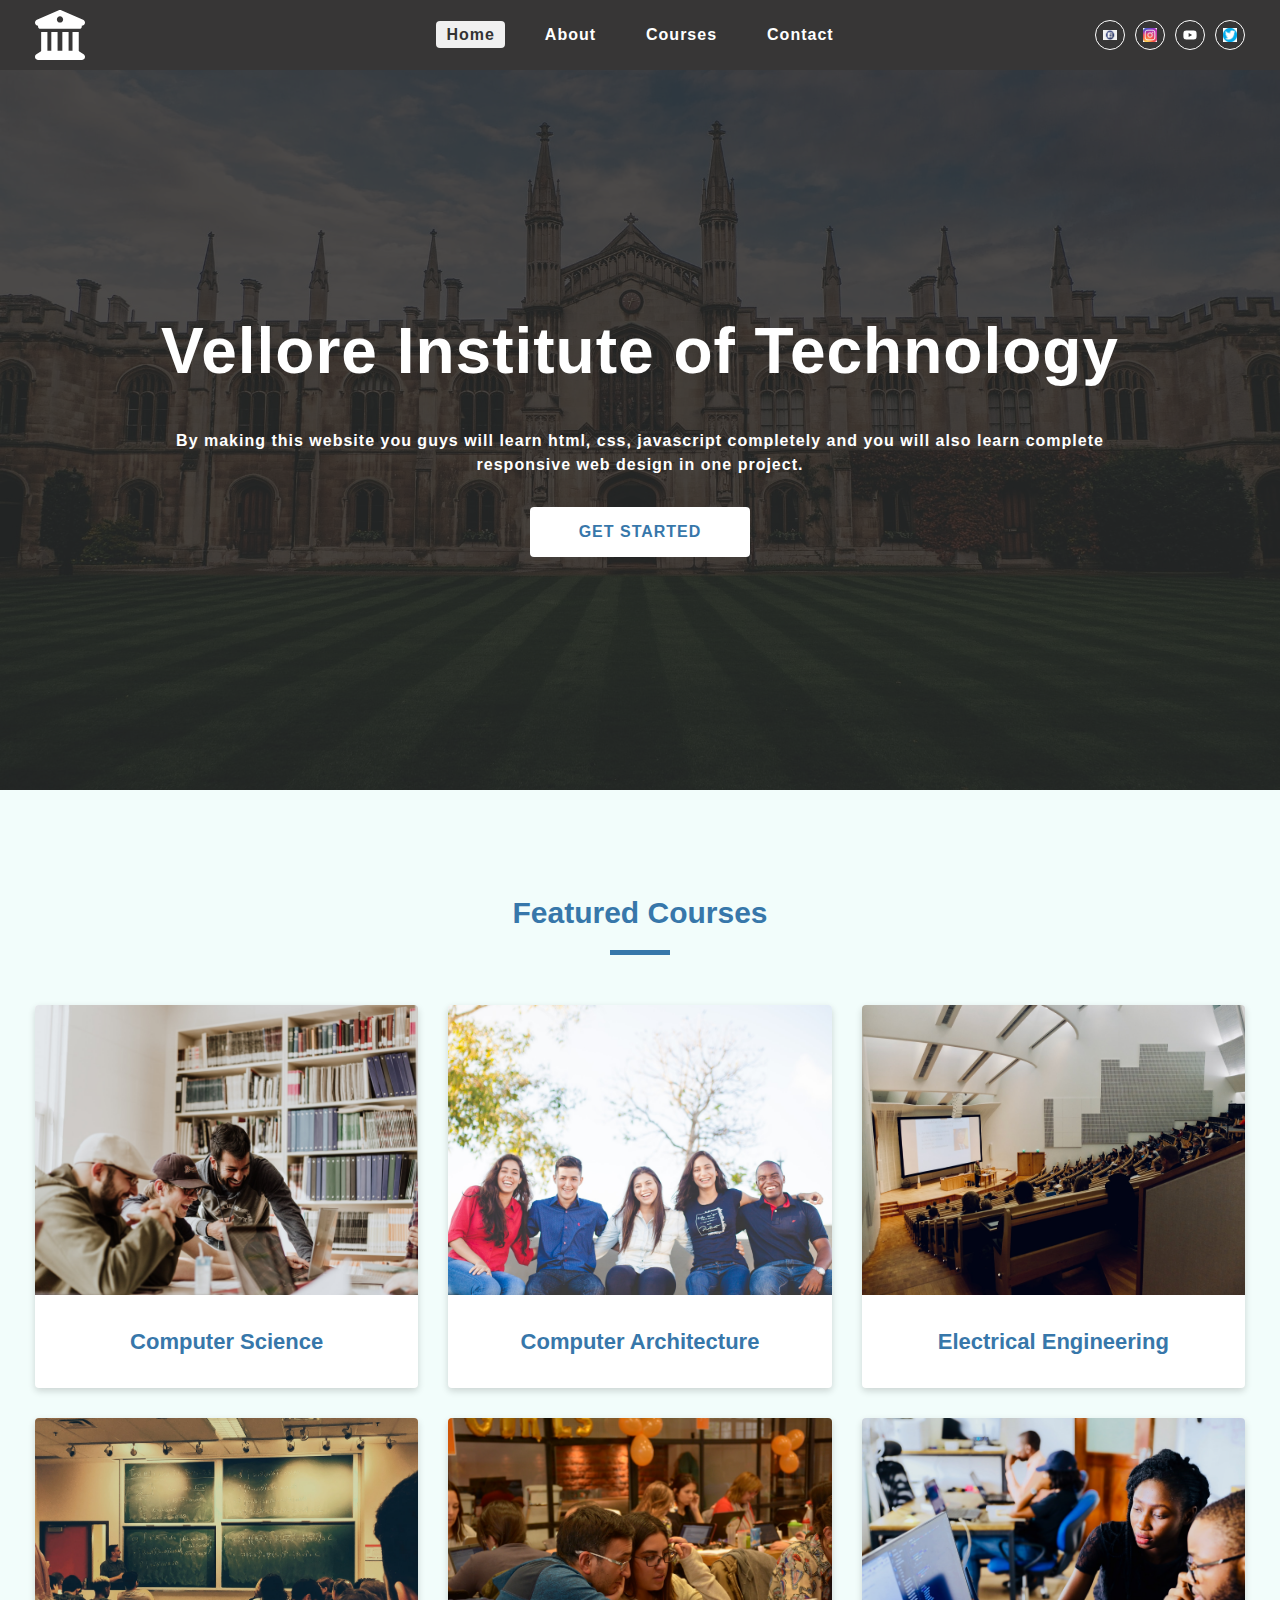
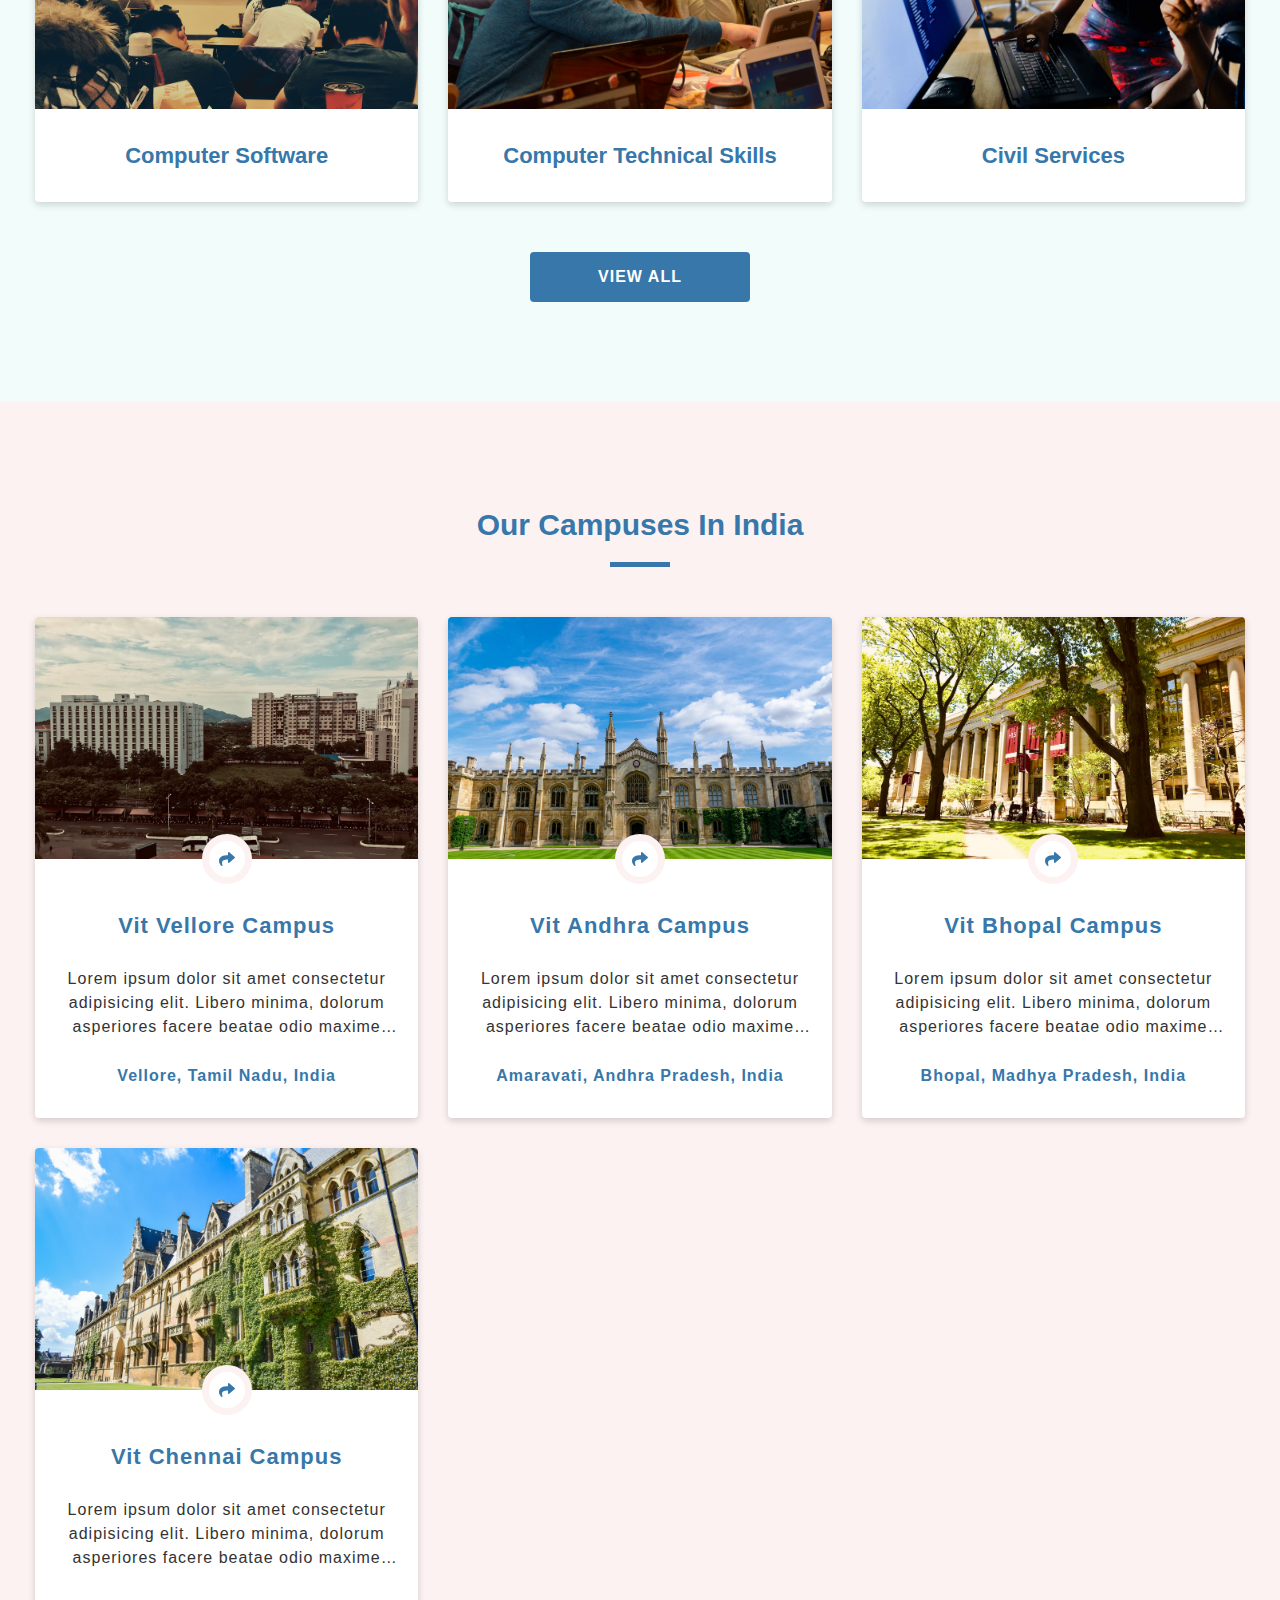
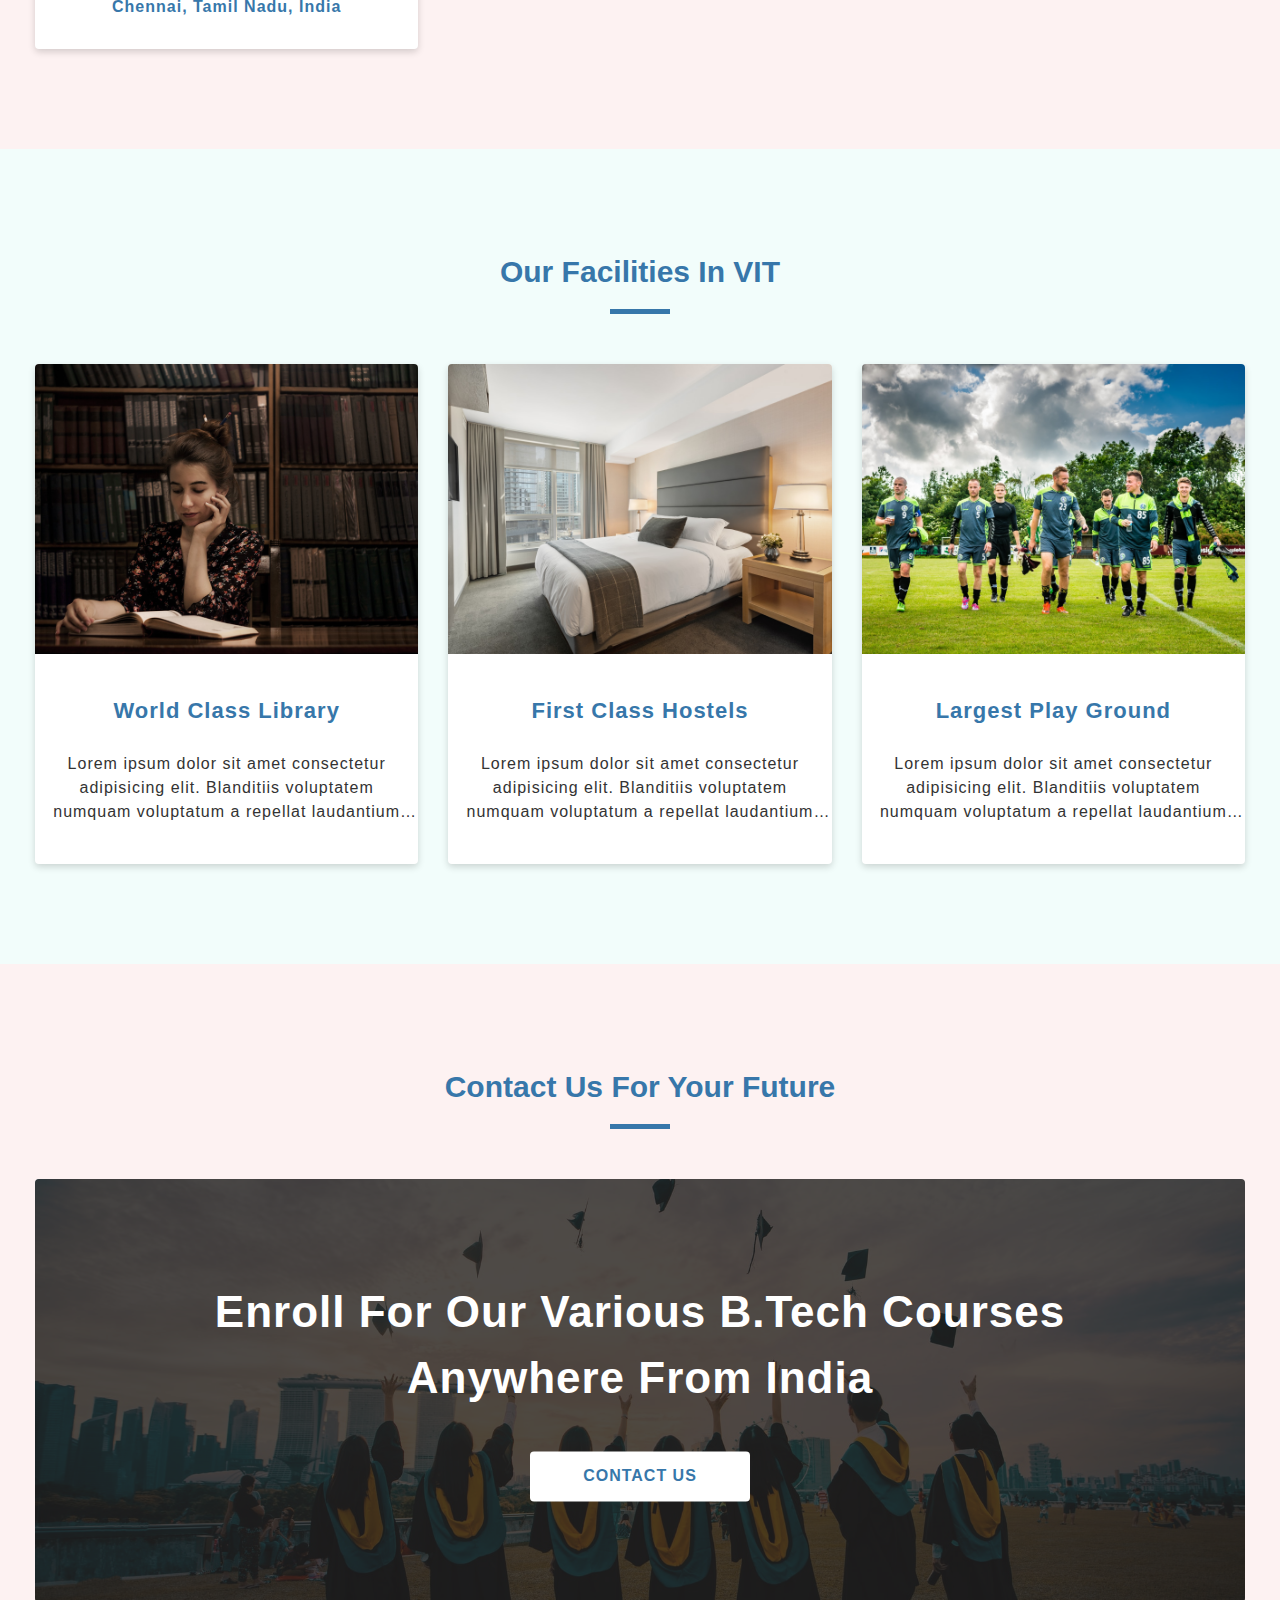
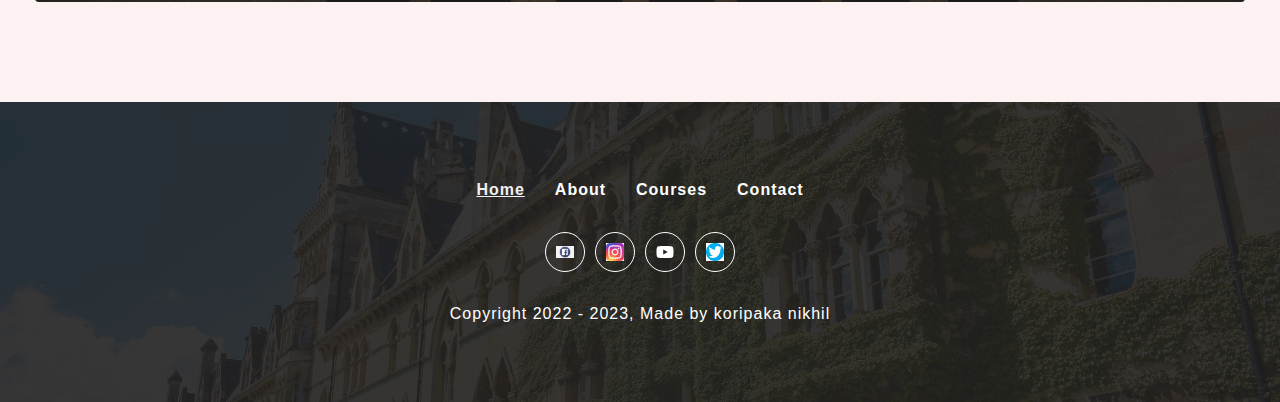
<file: index.html>
<!DOCTYPE html>
<html lang="en">
  <head>
    <meta charset="UTF-8" />
    <meta http-equiv="X-UA-Compatible" content="IE=edge" />
    <meta name="viewport" content="width=device-width, initial-scale=1.0" />
    <title>Srikanth || Vellore Institute of Technology</title>
    <link
      rel="shortcut icon"
      href="./icons/university.svg"
      type="image/x-icon"
    />
  </head>
  <link rel="stylesheet" href="./css/style.css" />
  <link rel="stylesheet" href="./css/common.css" />
  <link rel="stylesheet" href="./css/navbar.css" />
  <link rel="stylesheet" href="./css/sidebar.css" />
  <link rel="stylesheet" href="./css/footer.css" />
  <link rel="stylesheet" href="./css/home.css" />
  <script src="./js/app.js" defer></script>
  <body>
    <!-- nav section start -->
    <nav class="nav-container">
      <div class="nav-center wrapper">
        <div class="logo-section">
          <a href="./"
            ><img
              src="./icons//university.svg"
              alt="university logo"
              class="logo"
          /></a>
        </div>
        <div class="hamburger">
          <img src="./icons/bars.svg" alt="sidebar button" />
        </div>
        <div class="nav-links-main">
          <ul class="nav-links">
            <li><a class="nav-link active" href="./index.html">Home</a></li>
            <li><a class="nav-link" href="./about.html">about</a></li>
            <li><a class="nav-link" href="./courses.html">courses</a></li>
            <li><a class="nav-link" href="./contact.html">contact</a></li>
          </ul>
        </div>
        <div class="nav-social-links-main">
          <ul class="nav-social-links">
            <li class="nav-social-link">
              <a
                href="https://www.facebook.com/"
                target="_blank"
              >
                <img src="images/fa.jpeg" alt="nikhil" />
              </a>
            </li>
            <li class="nav-social-link">
              <a
                href="https://www.instagram.com/"
                target="_blank"
              >
                <img src="images/i.jpeg" alt="nikhil" />
              </a>
            </li>
            <li class="nav-social-link">
              <a
                href="https://www.youtube.com/"
                target="_blank"
              >
                <img src="./icons/youtube.svg" alt="nikhil" />
              </a>
            </li>
            <li class="nav-social-link">
              <a href="https://twitter.com/home?lang=en-in" target="_blank">
                <img src="t.jpeg" alt="s" />
              </a>
            </li>
          </ul>
        </div>
      </div>
    </nav>
    <!-- nav section end -->

    <!-- sidebar section start -->
    <aside class="sidebar-container">
      <div class="sidebar-center wrapper">
        <div class="side-header">
          <div class="logo-section">
            <a href="#home"
              ><img
                src="./icons//university.svg"
                alt="university logo"
                class="logo"
            /></a>
          </div>
          <div class="close-button">
            <img src="./icons/close.svg" alt="sidebar close" />
          </div>
        </div>
        <div class="sidebar-content">
          <div class="sidebar-links-main paddingTopMobile-fifty">
            <ul class="sidebar-links">
              <li><a class="nav-link active" href="./">Home</a></li>
              <li><a class="nav-link" href="./about.html">about</a></li>
              <li><a class="nav-link" href="./courses.html">courses</a></li>
              <li><a class="nav-link" href="./contact.html">contact</a></li>
            </ul>
          </div>
        </div>
      </div>
    </aside>
    <!-- sidebar section end -->

    <!-- home hero section start -->
    <div class="home-page page-hero-container">
      <div class="page-hero">
        <div class="hero-img-component">
          <div class="img-container">
            <img
              src="./assets/university-banner.jpeg"
              alt="home page hero image"
            />
          </div>
        </div>
        <div
          class="hero-box paddingTopMobile-thirty paddingBottomMobile-thirty"
        >
          <div class="hero-content wrapper text-container text-center">
            <h1 class="heading">Vellore Institute of Technology</h1>
            <p class="desc">
              By making this website you guys will learn html, css, javascript
              completely and you will also learn complete responsive web design
              in one project.
            </p>
            <div class="button-container">
              <a
                href="./contact.html"
                class="home-button button-primary-light display-inline-flex"
              >
                get started
              </a>
            </div>
          </div>
        </div>
      </div>
    </div>
    <!-- home hero section end -->

    <!-- featured courses start -->
    <div class="featured-courses-container light-blue-background">
      <div class="featured-courses-center wrapper">
        <div
          class="section-title paddingTopDesktop-hundred paddingTopMobile-fifty"
        >
          <h3 class="title">featured courses</h3>
          <div class="underline"></div>
        </div>
        <section
          class="featured-courses paddingTopDesktop-fifty paddingBottomDesktop-fifty paddingTopMobile-fifty paddingBottomMobile-fifty three-column-layout"
        >
          <!-- single course start -->
          <article class="single-course">
            <div class="img-container">
              <img src="./assets/course-1.jpeg" alt="computer science" />
            </div>
            <div class="course-title">
              <p>computer science</p>
            </div>
          </article>
          <!-- single course end -->
          <!-- single course start -->
          <article class="single-course">
            <div class="img-container">
              <img src="./assets/course-2.jpeg" alt="computer science" />
            </div>
            <div class="course-title">
              <p>computer architecture</p>
            </div>
          </article>
          <!-- single course end -->
          <!-- single course start -->
          <article class="single-course">
            <div class="img-container">
              <img src="./assets/course-3.jpeg" alt="computer science" />
            </div>
            <div class="course-title">
              <p>electrical engineering</p>
            </div>
          </article>
          <!-- single course end -->
          <!-- single course start -->
          <article class="single-course">
            <div class="img-container">
              <img src="./assets/course-4.jpeg" alt="computer science" />
            </div>
            <div class="course-title">
              <p>computer software</p>
            </div>
          </article>
          <!-- single course end -->
          <!-- single course start -->
          <article class="single-course">
            <div class="img-container">
              <img src="./assets/course-5.jpeg" alt="computer science" />
            </div>
            <div class="course-title">
              <p>computer technical skills</p>
            </div>
          </article>
          <!-- single course end -->
          <!-- single course start -->
          <article class="single-course">
            <div class="img-container">
              <img src="./assets/course-6.jpeg" alt="computer science" />
            </div>
            <div class="course-title">
              <p>civil services</p>
            </div>
          </article>
          <!-- single course end -->
        </section>
        <div
          class="paddingBottomMobile-fifty paddingBottomDesktop-hundred text-center"
        >
          <a
            href="./courses.html"
            class="button-primary-dark display-inline-flex"
            >view all</a
          >
        </div>
      </div>
    </div>
    <!-- featured courses end -->

    <!-- our campuses section start -->
    <div class="our-campuses-container light-pink-background">
      <div class="our-campuses-center wrapper">
        <div
          class="section-title paddingTopDesktop-hundred paddingTopMobile-fifty"
        >
          <h3 class="title">our campuses in india</h3>
          <div class="underline"></div>
        </div>
        <section
          class="our-campuses paddingTopDesktop-fifty paddingBottomDesktop-hundred paddingTopMobile-fifty paddingBottomMobile-fifty three-column-layout"
        >
          <!-- single campus start -->
          <article class="each-campus">
            <div class="img-container">
              <img src="./assets/campus-1.jpeg" alt="vellore campus" />
              <a href="#" class="share-icon-campus">
                <img src="./icons/share.svg" alt="share icon" />
              </a>
            </div>
            <div class="campus-info text-center">
              <h2 class="campus-title">vit vellore campus</h2>
              <p class="desc">
                Lorem ipsum dolor sit amet consectetur adipisicing elit. Libero
                minima, dolorum asperiores facere beatae odio maxime provident
                laudantium est non.
              </p>
              <h4 class="address">vellore, tamil nadu, india</h4>
            </div>
          </article>
          <!-- single campus end -->
          <!-- single campus start -->
          <article class="each-campus">
            <div class="img-container">
              <img src="./assets/campus-2.jpeg" alt="vellore campus" />
              <a href="#" class="share-icon-campus">
                <img src="./icons/share.svg" alt="share icon" />
              </a>
            </div>
            <div class="campus-info text-center">
              <h2 class="campus-title">vit andhra campus</h2>
              <p class="desc">
                Lorem ipsum dolor sit amet consectetur adipisicing elit. Libero
                minima, dolorum asperiores facere beatae odio maxime provident
                laudantium est non.
              </p>
              <h4 class="address">amaravati, andhra pradesh, india</h4>
            </div>
          </article>
          <!-- single campus end -->
          <!-- single campus start -->
          <article class="each-campus">
            <div class="img-container">
              <img src="./assets/campus-3.jpeg" alt="bhopal campus" />
              <a href="#" class="share-icon-campus">
                <img src="./icons/share.svg" alt="share icon" />
              </a>
            </div>
            <div class="campus-info text-center">
              <h2 class="campus-title">vit bhopal campus</h2>
              <p class="desc">
                Lorem ipsum dolor sit amet consectetur adipisicing elit. Libero
                minima, dolorum asperiores facere beatae odio maxime provident
                laudantium est non.
              </p>
              <h4 class="address">bhopal, madhya pradesh, india</h4>
            </div>
          </article>
          <!-- single campus end -->
          <!-- single campus start -->
          <article class="each-campus">
            <div class="img-container">
              <img src="./assets/campus-4.jpeg" alt="chennai campus" />
              <a href="#" class="share-icon-campus">
                <img src="./icons/share.svg" alt="share icon" />
              </a>
            </div>
            <div class="campus-info text-center">
              <h2 class="campus-title">vit chennai campus</h2>
              <p class="desc">
                Lorem ipsum dolor sit amet consectetur adipisicing elit. Libero
                minima, dolorum asperiores facere beatae odio maxime provident
                laudantium est non.
              </p>
              <h4 class="address">chennai, tamil nadu, india</h4>
            </div>
          </article>
          <!-- single campus end -->
        </section>
      </div>
    </div>
    <!-- our campuses section end -->

    <!-- our facilities start -->
    <div class="our-facilities-container light-blue-background">
      <div class="our-facilities-center wrapper">
        <div
          class="section-title paddingTopDesktop-hundred paddingTopMobile-fifty"
        >
          <h3 class="title">our facilities in VIT</h3>
          <div class="underline"></div>
        </div>
        <section
          class="our-facilities paddingTopDesktop-fifty paddingBottomDesktop-hundred paddingTopMobile-fifty paddingBottomMobile-fifty three-column-layout"
        >
          <!-- single facility start -->
          <article class="each-facility">
            <div class="img-container">
              <img src="./assets/facility-1.jpeg" alt="our campus facility" />
            </div>
            <div
              class="facility-info paddingTopMobile-thirty paddingBottomMobile-thirty paddingTopDesktop-forty paddingBottomDesktop-forty text-center"
            >
              <h3 class="facility-title">world class library</h3>
              <p class="facility-desc">
                Lorem ipsum dolor sit amet consectetur adipisicing elit.
                Blanditiis voluptatem numquam voluptatum a repellat laudantium
                vero voluptate facere, nemo consectetur?
              </p>
            </div>
          </article>
          <!-- single facility end -->
          <!-- single facility start -->
          <article class="each-facility">
            <div class="img-container">
              <img src="./assets/facility-2.jpeg" alt="our campus facility" />
            </div>
            <div
              class="facility-info paddingTopMobile-thirty paddingBottomMobile-thirty paddingTopDesktop-forty paddingBottomDesktop-forty text-center"
            >
              <h3 class="facility-title">first class hostels</h3>
              <p class="facility-desc">
                Lorem ipsum dolor sit amet consectetur adipisicing elit.
                Blanditiis voluptatem numquam voluptatum a repellat laudantium
                vero voluptate facere, nemo consectetur?
              </p>
            </div>
          </article>
          <!-- single facility end -->
          <!-- single facility start -->
          <article class="each-facility">
            <div class="img-container">
              <img src="./assets/facility-3.jpeg" alt="our campus facility" />
            </div>
            <div
              class="facility-info paddingTopMobile-thirty paddingBottomMobile-thirty paddingTopDesktop-forty paddingBottomDesktop-forty text-center"
            >
              <h3 class="facility-title">largest play ground</h3>
              <p class="facility-desc">
                Lorem ipsum dolor sit amet consectetur adipisicing elit.
                Blanditiis voluptatem numquam voluptatum a repellat laudantium
                vero voluptate facere, nemo consectetur?
              </p>
            </div>
          </article>
          <!-- single facility end -->
        </section>
      </div>
    </div>
    <!-- our facilities end -->

    <!-- contact promotion section start -->
    <div class="contact-promotion-container light-pink-background">
      <div class="contact-promotion-center wrapper">
        <div
          class="section-title paddingTopDesktop-hundred paddingTopMobile-fifty"
        >
          <h3 class="title">contact us for your future</h3>
          <div class="underline"></div>
        </div>
        <section
          class="contact-promotion paddingTopDesktop-fifty paddingBottomDesktop-hundred paddingTopMobile-fifty paddingBottomMobile-fifty"
        >
          <div class="contact-promo-img">
            <img
              src="./assets/contact-promotion.jpeg"
              alt="contact promotion image"
            />
            <div class="contact-info-container text-center text-container">
              <h2 class="contact-heading">
                enroll for our various b.tech courses anywhere from india
              </h2>
              <a href="./contact.html" class="button-primary-light"
                >contact us</a
              >
            </div>
          </div>
        </section>
      </div>
    </div>
    <!-- contact promotion section end -->

    <!-- footer section start -->
    <div class="footer-container">
      <div class="footer-center wrapper">
        <div class="footer-links-main">
          <ul class="footer-links">
            <li><a class="footer-link active" href="./">Home</a></li>
            <li><a class="footer-link" href="./about.html">about</a></li>
            <li><a class="footer-link" href="./courses.html">courses</a></li>
            <li>
              <a class="footer-link" href="./contact.html">contact</a>
            </li>
          </ul>
        </div>
        <div class="social-links-main">
          <ul class="social-links">
            <li class="social-link">
              <a
                href="https://www.facebook.com/"
                target="_blank"
              >
                <img src="images/fa.jpeg" alt="nikhil" />
              </a>
            </li>
            <li class="social-link">
              <a
                href="https://www.instagram.com/"
                target="_blank"
              >
                <img src="images/i.jpeg" alt="nikhil" />
              </a>
            </li>
            <li class="social-link">
              <a
                href="https://www.youtube.com/"
                target="_blank"
              >
                <img src="./icons/youtube.svg" alt="nikhil" />
              </a>
            </li>
            <li class="social-link">
              <a href="https://twitter.com/home?lang=en-in" target="_blank">
                <img src="t.jpeg" alt="nikhil twitter" />
              </a>
            </li>
          </ul>
        </div>
        <div class="footer-copy-right">
          <p>
            Copyright 2022 - <span class="copyright-date">2023</span>, Made by
            koripaka nikhil
          </p>
        </div>
      </div>
    </div>
    <!-- footer section end -->
    <!--   sceipt   -->
    <script src="./js/app.js"></script>
  </body>
</html>
</file>
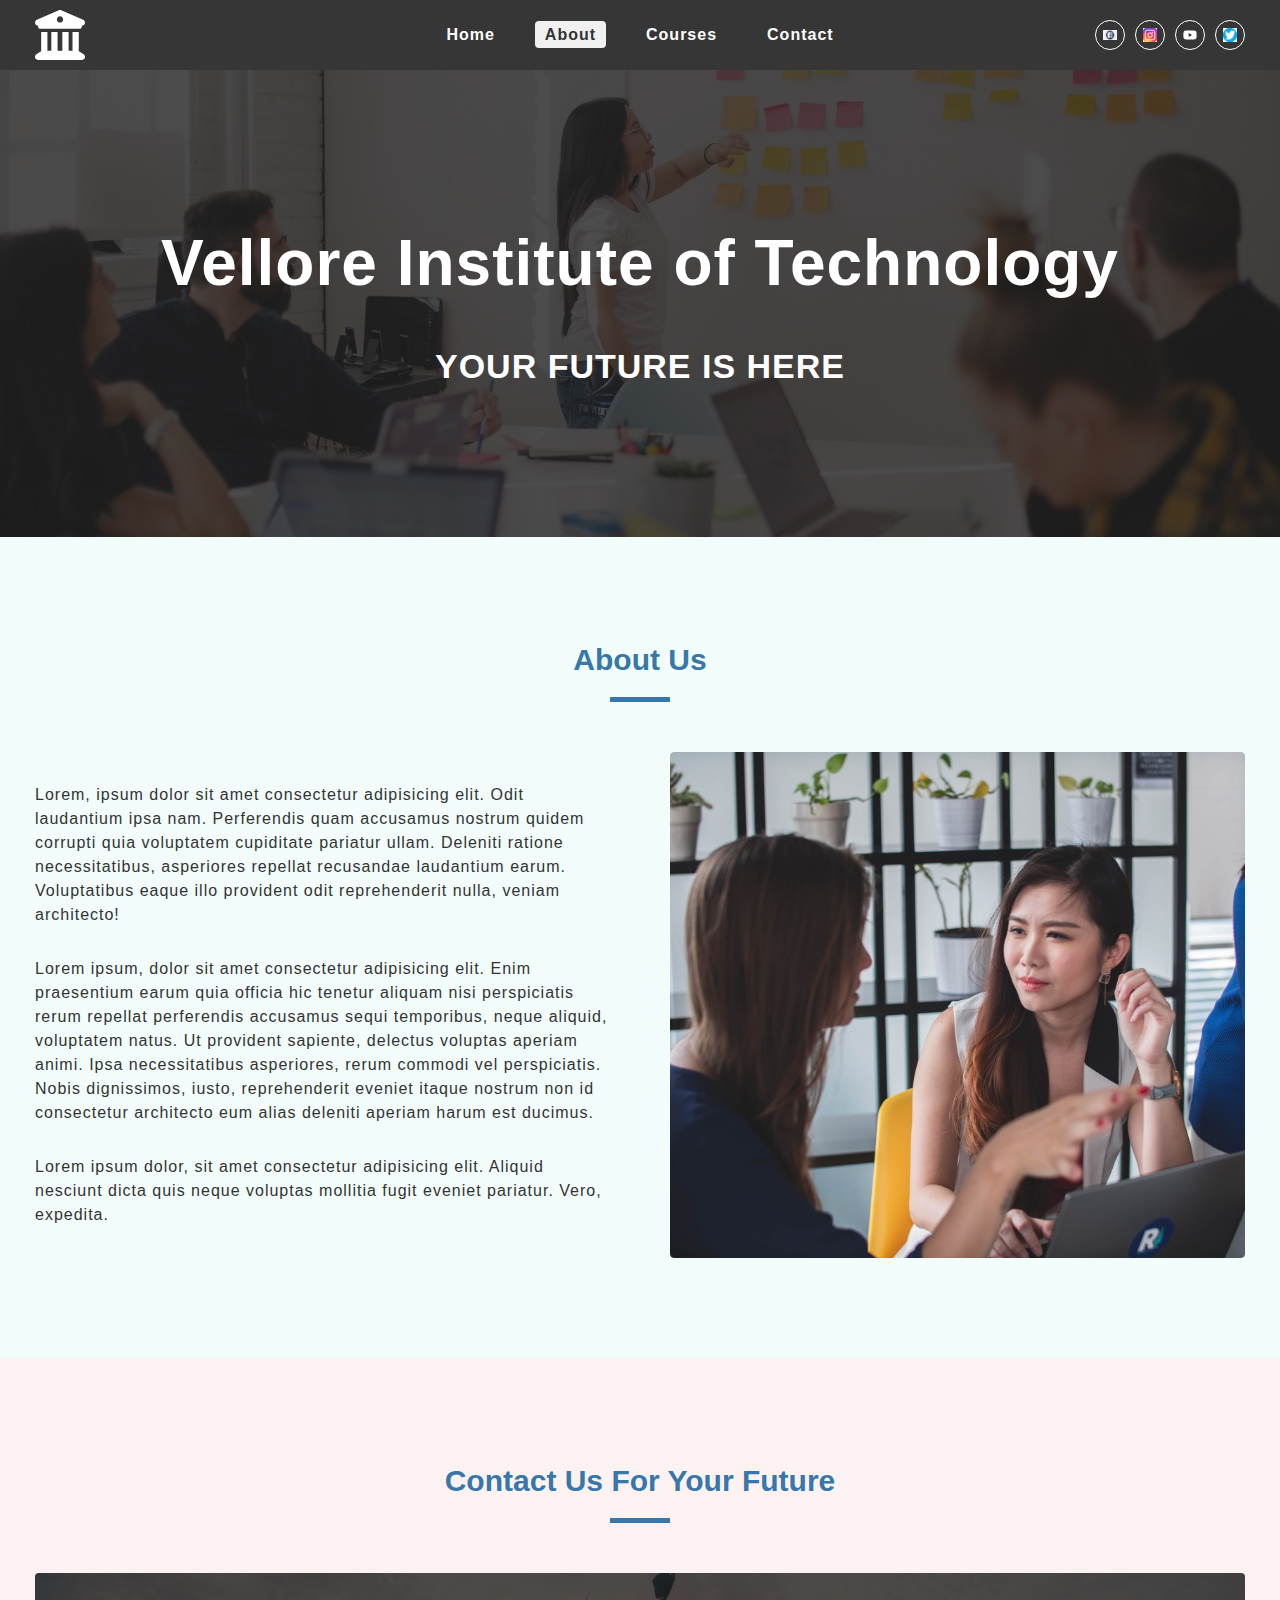
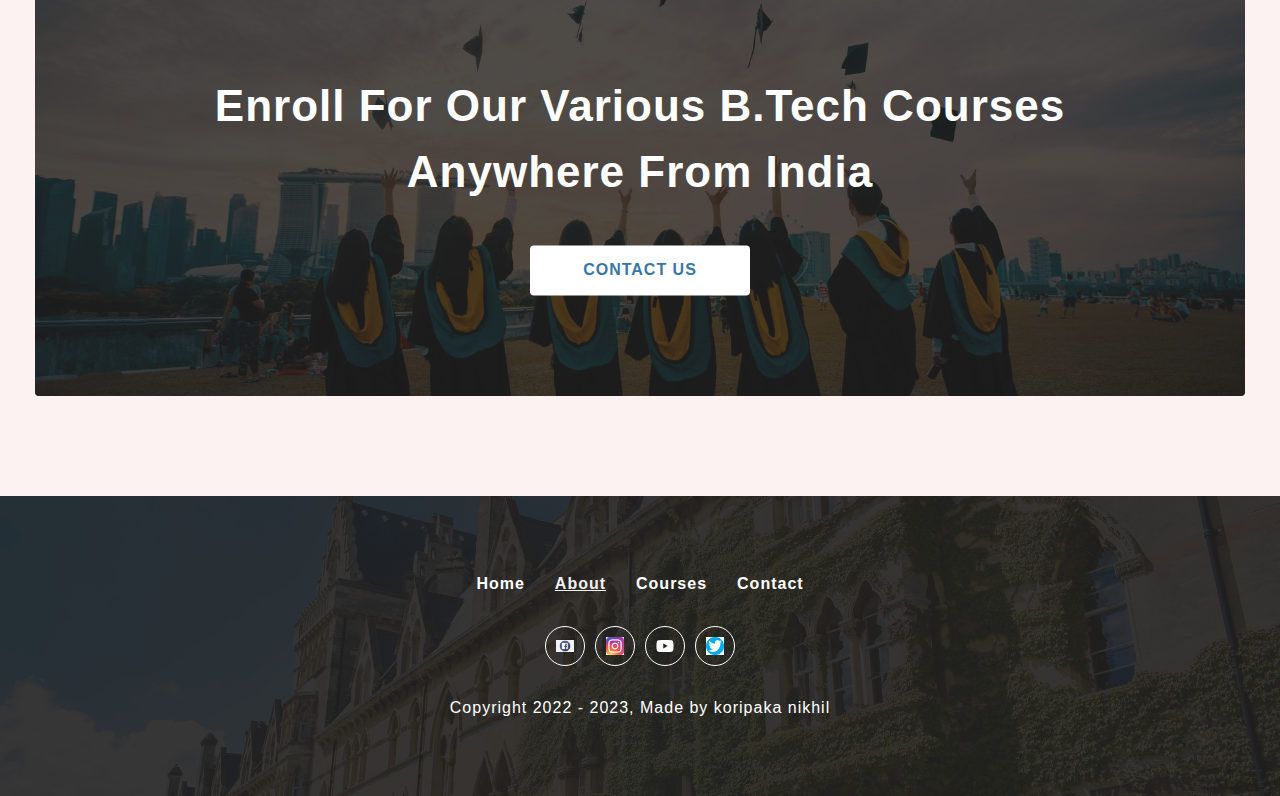
<file: about.html>
<!DOCTYPE html>
<html lang="en">
  <head>
    <meta charset="UTF-8" />
    <meta http-equiv="X-UA-Compatible" content="IE=edge" />
    <meta name="viewport" content="width=device-width, initial-scale=1.0" />
    <title>Srikanth || About Vellore Institute of Technology</title>
    <link
      rel="shortcut icon"
      href="./icons/university.svg"
      type="image/x-icon"
    />
  </head>
  <link rel="stylesheet" href="./css/style.css" />
  <link rel="stylesheet" href="./css/common.css" />
  <link rel="stylesheet" href="./css/navbar.css" />
  <link rel="stylesheet" href="./css/sidebar.css" />
  <link rel="stylesheet" href="./css/footer.css" />
  <link rel="stylesheet" href="./css/single-featured.css" />
  <script src="./js/app.js" defer></script>
  <body>
    <!-- nav section start -->
    <nav class="nav-container">
      <div class="nav-center wrapper">
        <div class="logo-section">
          <a href="./"
            ><img
              src="./icons//university.svg"
              alt="university logo"
              class="logo"
          /></a>
        </div>
        <div class="hamburger">
          <img src="./icons/bars.svg" alt="sidebar button" />
        </div>
        <div class="nav-links-main">
          <ul class="nav-links">
            <li><a class="nav-link" href="./">Home</a></li>
            <li><a class="nav-link active" href="./about.html">about</a></li>
            <li><a class="nav-link" href="./courses.html">courses</a></li>
            <li><a class="nav-link" href="./contact.html">contact</a></li>
          </ul>
        </div>
        <div class="nav-social-links-main">
          <ul class="nav-social-links">
            <li class="nav-social-link">
            
                <a
                  href="https://www.facebook.com/"
                  target="_blank"
                >
                  <img src="images/fa.jpeg" alt="nikhil" />
                </a>
              </li>
              <li class="nav-social-link">
                <a
                  href="https://www.instagram.com/"
                  target="_blank"
                >
                  <img src="images/i.jpeg" alt="nikhil" />
                </a>
              </li>
              <li class="nav-social-link">
                <a
                  href="https://www.youtube.com/"
                  target="_blank"
                >
                  <img src="./icons/youtube.svg" alt="nikhil" />
                </a>
              </li>
              <li class="nav-social-link">
                <a href="https://twitter.com/home?lang=en-in" target="_blank">
                  <img src="t.jpeg" alt="s" />
                </a>
            </li>
          </ul>
        </div>
      </div>
    </nav>
    <!-- nav section end -->

    <!-- sidebar section start -->
    <aside class="sidebar-container">
      <div class="sidebar-center wrapper">
        <div class="side-header">
          <div class="logo-section">
            <a href="#home"
              ><img
                src="./icons//university.svg"
                alt="university logo"
                class="logo"
            /></a>
          </div>
          <div class="close-button">
            <img src="./icons/close.svg" alt="sidebar close" />
          </div>
        </div>
        <div class="sidebar-content">
          <div class="sidebar-links-main paddingTopMobile-fifty">
            <ul class="sidebar-links">
              <li><a class="nav-link" href="./">Home</a></li>
              <li><a class="nav-link active" href="./about.html">about</a></li>
              <li><a class="nav-link" href="./courses.html">courses</a></li>
              <li><a class="nav-link" href="./contact.html">contact</a></li>
            </ul>
          </div>
        </div>
      </div>
    </aside>
    <!-- sidebar section end -->

    <!-- page hero section start -->
    <div class="page-hero-container">
      <div class="page-hero">
        <div class="hero-img-component">
          <div class="img-container">
            <img src="./assets/about-banner.jpeg" alt="home page hero image" />
          </div>
        </div>
        <div
          class="hero-box paddingTopMobile-thirty paddingBottomMobile-thirty"
        >
          <div class="hero-content wrapper text-container text-center">
            <h1 class="heading">Vellore Institute of Technology</h1>
            <h3 class="small-heading">your future is here</h3>
          </div>
        </div>
      </div>
    </div>
    <!-- page hero section end -->

    <!-- single featured component start -->
    <div
      class="single-featured-container reverse-content light-blue-background"
    >
      <div class="single-featured-center wrapper">
        <div
          class="section-title paddingTopDesktop-hundred paddingTopMobile-fifty"
        >
          <h3 class="title">about us</h3>
          <div class="underline"></div>
        </div>
        <section
          class="single-featured paddingTopDesktop-fifty paddingBottomDesktop-hundred paddingTopMobile-fifty paddingBottomMobile-fifty"
        >
          <div
            class="image-component single-featured-image paddingBottomMobile-fifty"
          >
            <img
              src="./assets/about-section.jpeg"
              alt="about section featured content"
            />
          </div>
          <div class="single-featured-text-component">
            <div class="featured-center">
              <div class="about-info">
                <p>
               Lorem, ipsum dolor sit amet consectetur adipisicing elit. Odit
                  laudantium ipsa nam. Perferendis quam accusamus nostrum quidem
                  corrupti quia voluptatem cupiditate pariatur ullam. Deleniti
                  ratione necessitatibus, asperiores repellat recusandae
                  laudantium earum. Voluptatibus eaque illo provident odit
                  reprehenderit nulla, veniam architecto!
                </p>
                <p>
                  Lorem ipsum, dolor sit amet consectetur adipisicing elit. Enim
             praesentium earum quia officia hic tenetur aliquam nisi
                  perspiciatis rerum repellat perferendis accusamus sequi
          temporibus, neque aliquid, voluptatem natus. Ut provident
                  sapiente, delectus voluptas aperiam animi. Ipsa necessitatibus
                  asperiores, rerum commodi vel perspiciatis. Nobis dignissimos,
                  iusto, reprehenderit eveniet itaque nostrum non id consectetur
                  architecto eum alias deleniti aperiam harum est ducimus.
                </p>
                <p>
               Lorem ipsum dolor, sit amet consectetur adipisicing elit.
                  Aliquid nesciunt dicta quis neque voluptas mollitia fugit
                  eveniet pariatur. Vero, expedita.
                </p>
              </div>
            </div>
          </div>
        </section>
      </div>
    </div>
    <!-- single featured component end -->

    <!-- contact promotion section start -->
    <div class="contact-promotion-container light-pink-background">
      <div class="contact-promotion-center wrapper">
        <div
          class="section-title paddingTopDesktop-hundred paddingTopMobile-fifty"
        >
          <h3 class="title">contact us for your future</h3>
          <div class="underline"></div>
        </div>
        <section
          class="contact-promotion paddingTopDesktop-fifty paddingBottomDesktop-hundred paddingTopMobile-fifty paddingBottomMobile-fifty"
        >
          <div class="contact-promo-img">
            <img
              src="./assets/contact-promotion.jpeg"
              alt="contact promotion image"
            />
            <div class="contact-info-container text-center text-container">
              <h2 class="contact-heading">
                enroll for our various b.tech courses anywhere from india
              </h2>
              <a href="./contact.html" class="button-primary-light"
                >contact us</a
              >
            </div>
          </div>
        </section>
      </div>
    </div>
    <!-- contact promotion section end -->

    <!-- footer section start -->
    <div class="footer-container">
      <div class="footer-center wrapper">
        <div class="footer-links-main">
          <ul class="footer-links">
            <li><a class="footer-link" href="./">Home</a></li>
            <li><a class="footer-link active" href="./about.html">about</a></li>
            <li><a class="footer-link" href="./courses.html">courses</a></li>
            <li><a class="footer-link" href="./contact.html">contact</a></li>
          </ul>
        </div>
        <div class="social-links-main">
          <ul class="social-links">
            <li class="social-link">
                <a
                href="https://www.facebook.com/"
                target="_blank"
              >
                <img src="images/fa.jpeg" alt="nikhil" />
              </a>
            </li>
            <li class="social-link">
              <a
                href="https://www.instagram.com/"
                target="_blank"
              >
                <img src="images/i.jpeg" alt="nikhil" />
              </a>
            </li>
            <li class="social-link">
              <a
                href="https://www.youtube.com/"
                target="_blank"
              >
                <img src="./icons/youtube.svg" alt="nikhil" />
              </a>
            </li>
            <li class="social-link">
              <a href="https://twitter.com/home?lang=en-in" target="_blank">
                <img src="t.jpeg" alt="nikhil twitter" />
              </a>
                         </li>
          </ul>
        </div>
        <div class="footer-copy-right">
          <p>
            Copyright 2022 - <span class="copyright-date">2023</span>, Made by
            koripaka nikhil
          </p>
        </div>
      </div>
    </div>
    <!-- footer section end -->
  </body>
</html>
</file>
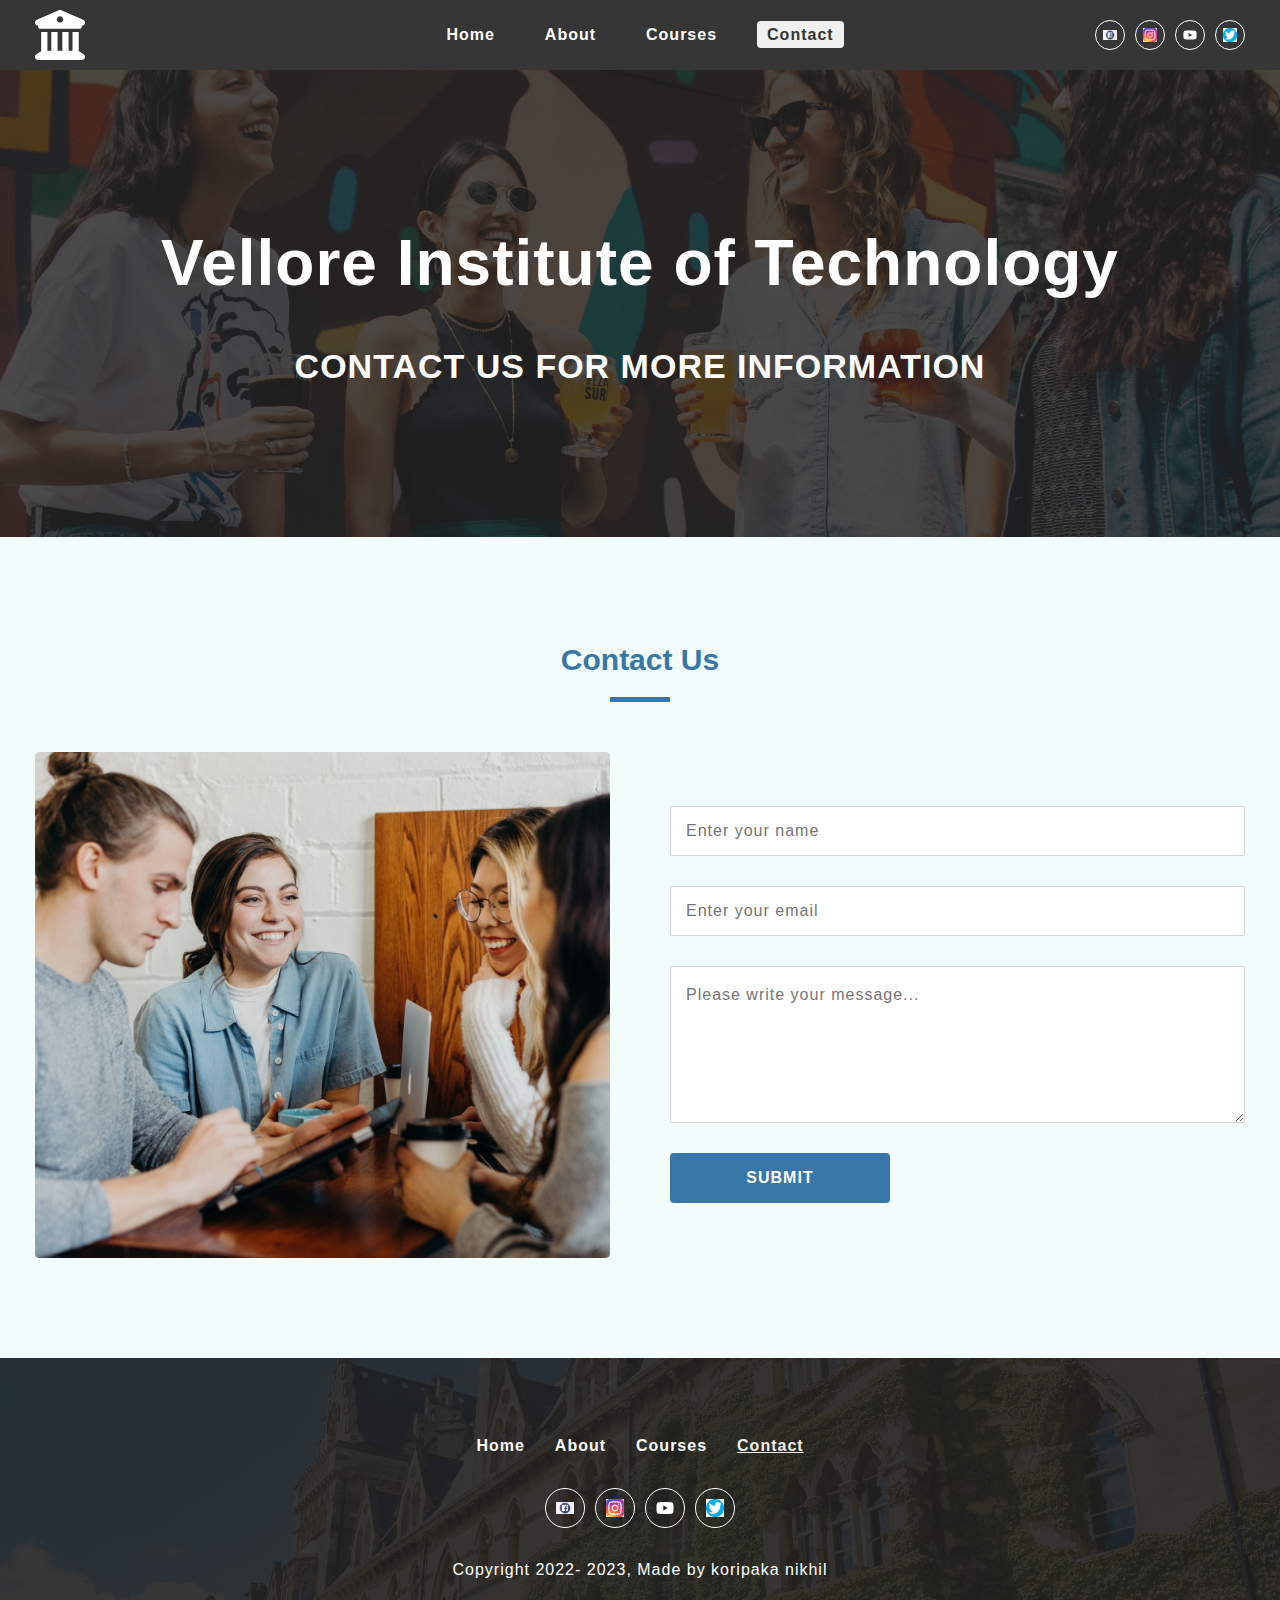
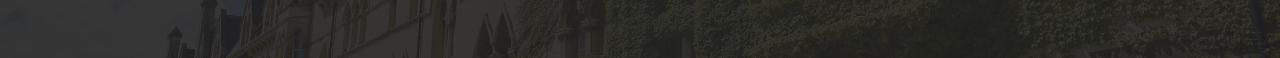
<file: contact.html>
<!DOCTYPE html>
<html lang="en">
  <head>
    <meta charset="UTF-8" />
    <meta http-equiv="X-UA-Compatible" content="IE=edge" />
    <meta name="viewport" content="width=device-width, initial-scale=1.0" />
    <title>Srikanth || Contact Vellore Institute of Technology</title>
    <link
      rel="shortcut icon"
      href="./icons/university.svg"
      type="image/x-icon"
    />
  </head>
  <link rel="stylesheet" href="./css/style.css" />
  <link rel="stylesheet" href="./css/common.css" />
  <link rel="stylesheet" href="./css/navbar.css" />
  <link rel="stylesheet" href="./css/sidebar.css" />
  <link rel="stylesheet" href="./css/footer.css" />
  <link rel="stylesheet" href="./css/single-featured.css" />
  <script src="./js/app.js" defer></script>
  <body>
    <!-- nav section start -->
    <nav class="nav-container">
      <div class="nav-center wrapper">
        <div class="logo-section">
          <a href="./"
            ><img
              src="./icons//university.svg"
              alt="university logo"
              class="logo"
          /></a>
        </div>
        <div class="hamburger">
          <img src="./icons/bars.svg" alt="sidebar button" />
        </div>
        <div class="nav-links-main">
          <ul class="nav-links">
            <li><a class="nav-link" href="./">Home</a></li>
            <li><a class="nav-link" href="./about.html">about</a></li>
            <li><a class="nav-link" href="./courses.html">courses</a></li>
            <li>
              <a class="nav-link active" href="./contact.html">contact</a>
            </li>
          </ul>
        </div>
        <div class="nav-social-links-main">
          <ul class="nav-social-links">
            <li class="nav-social-link">
                <a
                  href="https://www.facebook.com/"
                  target="_blank"
                >
                  <img src="images/fa.jpeg" alt="nikhil" />
                </a>
              </li>
              <li class="nav-social-link">
                <a
                  href="https://www.instagram.com/"
                  target="_blank"
                >
                  <img src="images/i.jpeg" alt="nikhil" />
                </a>
              </li>
              <li class="nav-social-link">
                <a
                  href="https://www.youtube.com/"
                  target="_blank"
                >
                  <img src="./icons/youtube.svg" alt="nikhil" />
                </a>
              </li>
              <li class="nav-social-link">
                <a href="https://twitter.com/home?lang=en-in" target="_blank">
                  <img src="t.jpeg" alt="s" />
                </a>
            
                       </li>
        </ul>
       </a>
            </li>
          </ul>
        </div>
      </div>
    </nav>
    <!-- nav section end -->

    <!-- sidebar section start -->
    <aside class="sidebar-container">
      <div class="sidebar-center wrapper">
        <div class="side-header">
          <div class="logo-section">
            <a href="./"
              ><img
                src="./icons//university.svg"
                alt="university logo"
                class="logo"
            /></a>
          </div>
          <div class="close-button">
            <img src="./icons/close.svg" alt="sidebar close" />
          </div>
        </div>
        <div class="sidebar-content">
          <div class="sidebar-links-main paddingTopMobile-fifty">
            <ul class="sidebar-links">
              <li><a class="nav-link" href="./">Home</a></li>
              <li><a class="nav-link" href="./about.html">about</a></li>
              <li><a class="nav-link" href="./courses.html">courses</a></li>
              <li>
                <a class="nav-link active" href="./contact.html">contact</a>
              </li>
            </ul>
          </div>
        </div>
      </div>
    </aside>
    <!-- sidebar section end -->

    <!-- page hero section start -->
    <div class="page-hero-container">
      <div class="page-hero">
        <div class="hero-img-component">
          <div class="img-container">
            <img
              src="./assets/contact-banner.jpeg"
              alt="contact page hero image"
            />
          </div>
        </div>
        <div
          class="hero-box paddingTopMobile-thirty paddingBottomMobile-thirty"
        >
          <div class="hero-content wrapper text-container text-center">
            <h1 class="heading">Vellore Institute of Technology</h1>
            <h3 class="small-heading">contact us for more information</h3>
          </div>
        </div>
      </div>
    </div>
    <!-- page hero section end -->

    <!-- single featured component start -->
    <div class="single-featured-container light-blue-background">
      <div class="single-featured-center wrapper">
        <div
          class="section-title paddingTopDesktop-hundred paddingTopMobile-fifty"
        >
          <h3 class="title">contact us</h3>
          <div class="underline"></div>
        </div>
        <section
          class="single-featured paddingTopDesktop-fifty paddingBottomDesktop-hundred paddingTopMobile-fifty paddingBottomMobile-fifty"
        >
          <div
            class="image-component single-featured-image paddingBottomMobile-fifty"
          >
            <img
              src="./assets/contact-section.jpeg"
              alt="about section featured content"
            />
          </div>
          <div class="single-featured-text-component">
            <div class="featured-center">
              <div class="about-info">
                <form class="contact-us-form">
                  <input
                    type="text"
                    class="primary-input full-width-mobile full-width-desktop"
                    placeholder="Enter your name"
                    required
                  />
                  <input
                    type="email"
                    class="primary-input full-width-mobile full-width-desktop"
                    placeholder="Enter your email"
                    required
                  />
                  <textarea
                    name="message"
                    id="message"
                    cols="30"
                    rows="5"
                    class="primary-textarea full-width-mobile full-width-desktop"
                    placeholder="Please write your message..."
                  ></textarea>
                  <button class="button-primary-dark full-width-mobile">
                    submit
                  </button>
                </form>
              </div>
            </div>
          </div>
        </section>
      </div>
    </div>
    <!-- single featured component end -->

    <!-- footer section start -->
    <div class="footer-container">
      <div class="footer-center wrapper">
        <div class="footer-links-main">
          <ul class="footer-links">
            <li><a class="footer-link" href="./">Home</a></li>
            <li><a class="footer-link" href="./about.html">about</a></li>
            <li><a class="footer-link" href="./courses.html">courses</a></li>
            <li>
              <a class="footer-link active" href="./contact.html">contact</a>
            </li>
          </ul>
        </div>
        <div class="social-links-main">
          <ul class="social-links">
            <li class="social-link">
                <a
                  href="https://www.facebook.com/"
                  target="_blank"
                >
                  <img src="images/fa.jpeg" alt="nikhil" />
                </a>
              </li>
              <li class="social-link">
                <a
                  href="https://www.instagram.com/"
                  target="_blank"
                >
                  <img src="images/i.jpeg" alt="nikhil" />
                </a>
              </li>
              <li class="social-link">
                <a
                  href="https://www.youtube.com/"
                  target="_blank"
                >
                  <img src="./icons/youtube.svg" alt="nikhil" />
                </a>
              </li>
              <li class="social-link">
                <a href="https://twitter.com/home?lang=en-in" target="_blank">
                  <img src="t.jpeg" alt="nikhil twitter" />

</a>          
       
            </li>
          </ul>
        </div>
        <div class="footer-copy-right">
          <p>
            Copyright 2022- <span class="copyright-date">2023</span>, Made by
        koripaka nikhil
          </p>
        </div>
      </div>
    </div>
    <!-- footer section end -->
  </body>
</html>
</file>
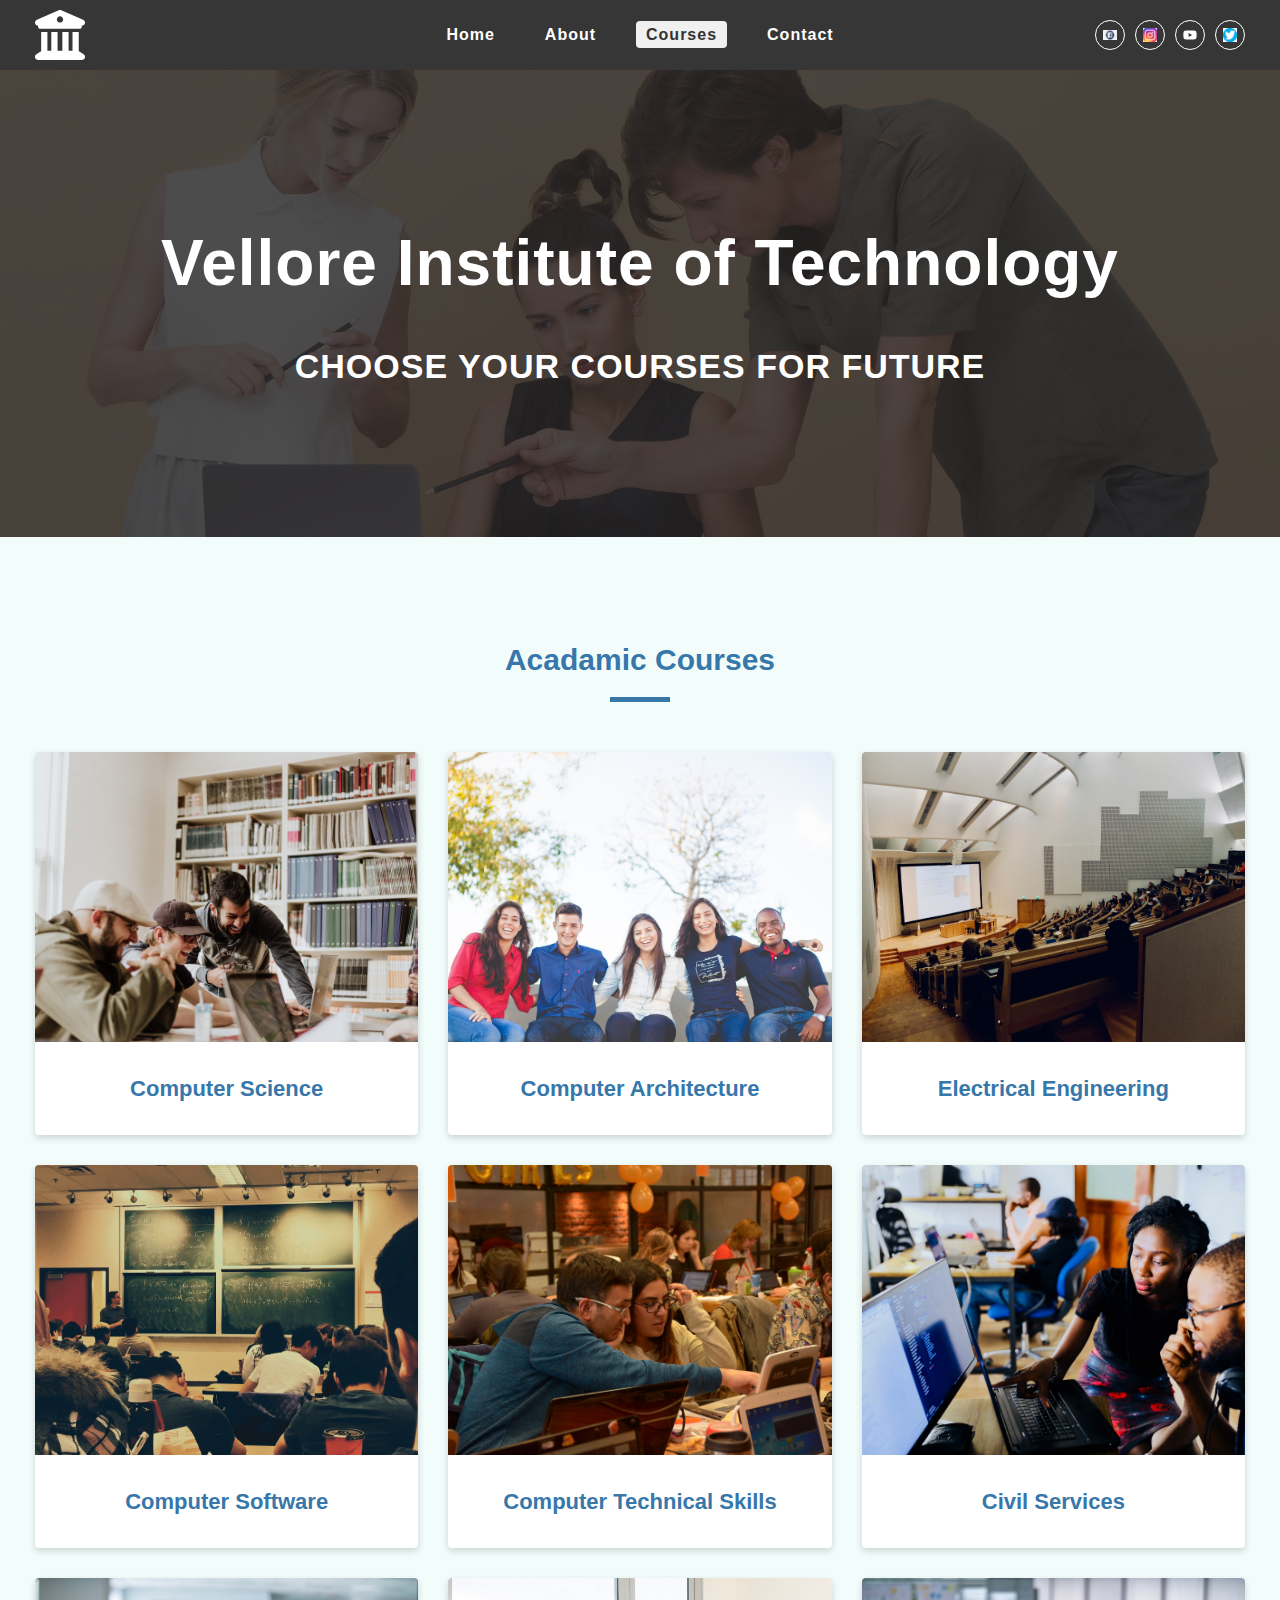
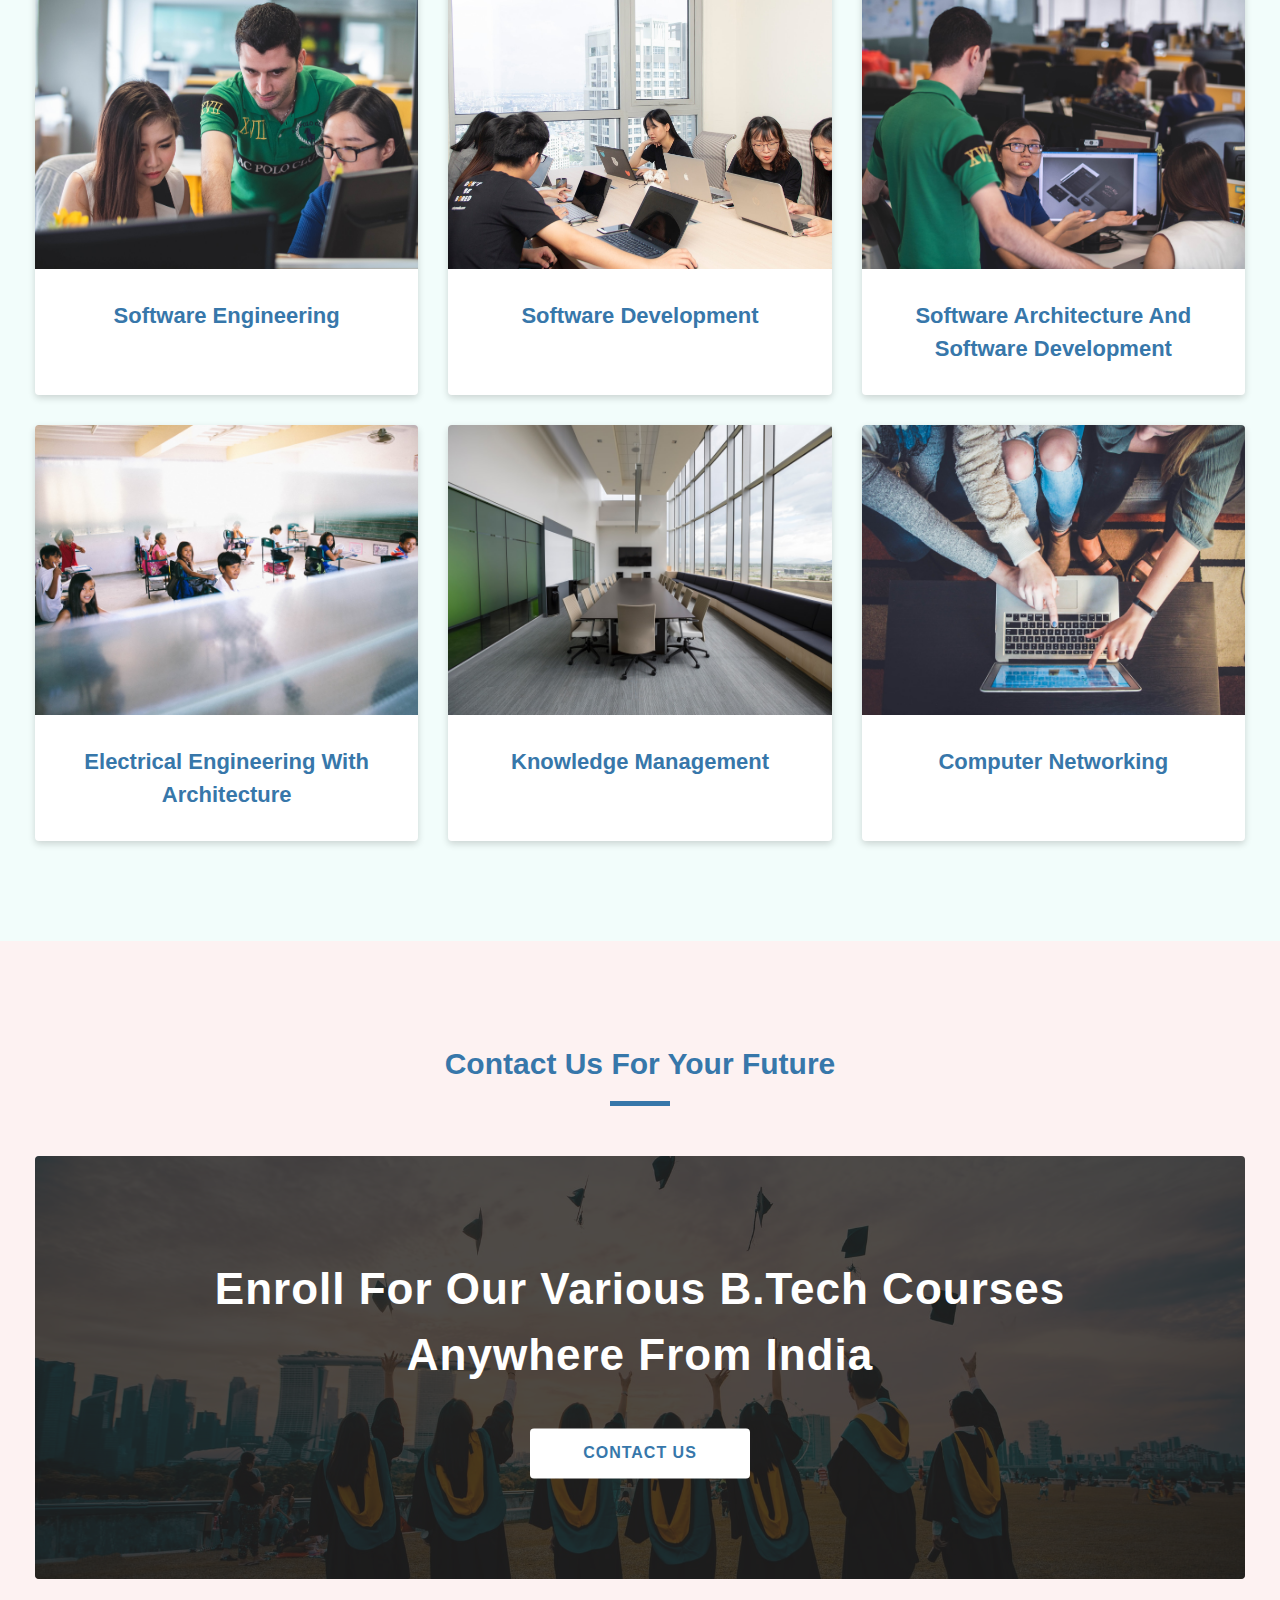
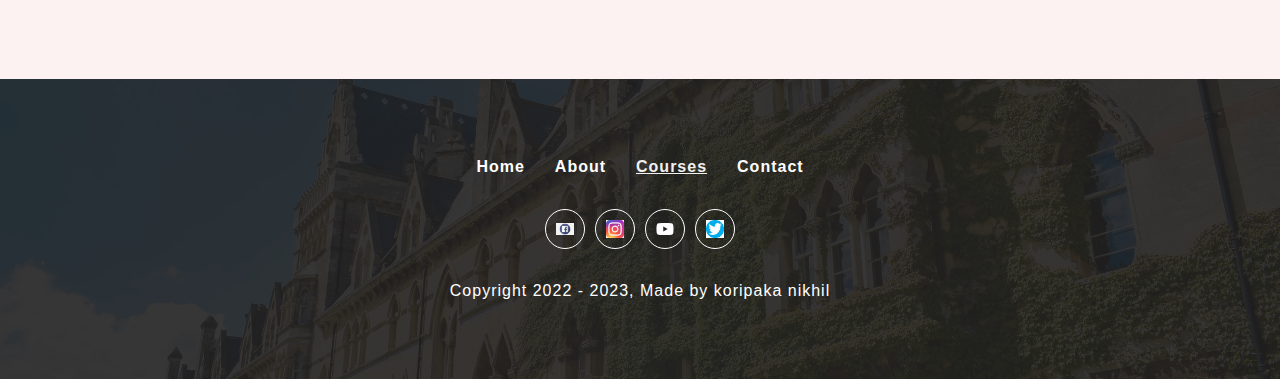
<file: courses.html>
<!DOCTYPE html>
<html lang="en">
  <head>
    <meta charset="UTF-8" />
    <meta http-equiv="X-UA-Compatible" content="IE=edge" />
    <meta name="viewport" content="width=device-width, initial-scale=1.0" />
    <title>Srikanth || Courses Vellore Institute of Technology</title>
    <link
      rel="shortcut icon"
      href="./icons/university.svg"
      type="image/x-icon"
    />
  </head>
  <link rel="stylesheet" href="./css/style.css" />
  <link rel="stylesheet" href="./css/common.css" />
  <link rel="stylesheet" href="./css/navbar.css" />
  <link rel="stylesheet" href="./css/sidebar.css" />
  <link rel="stylesheet" href="./css/footer.css" />

  <script src="./js/app.js" defer></script>
  <body>
    <!-- nav section start -->
    <nav class="nav-container">
      <div class="nav-center wrapper">
        <div class="logo-section">
          <a href="./"
            ><img
              src="./icons//university.svg"
              alt="university logo"
              class="logo"
          /></a>
        </div>
        <div class="hamburger">
          <img src="./icons/bars.svg" alt="sidebar button" />
        </div>
        <div class="nav-links-main">
          <ul class="nav-links">
            <li><a class="nav-link" href="./">Home</a></li>
            <li><a class="nav-link" href="./about.html">about</a></li>
            <li>
              <a class="nav-link active" href="./courses.html">courses</a>
            </li>
            <li><a class="nav-link" href="./contact.html">contact</a></li>
          </ul>
        </div>
        <div class="nav-social-links-main">
          <ul class="nav-social-links">
            <li class="nav-social-link">
              <a
              href="https://www.facebook.com/"
              target="_blank"
            >
              <img src="images/fa.jpeg" alt="nikhil" />
            </a>
          </li>
          <li class="nav-social-link">
            <a
              href="https://www.instagram.com/"
              target="_blank"
            >
              <img src="images/i.jpeg " alt="nikhil" />
            </a>
          </li>
          <li class="nav-social-link">
            <a
              href="https://www.youtube.com/"
              target="_blank"
            >
              <img src="./icons/youtube.svg" alt="nikhil" />
            </a>
          </li>
          <li class="nav-social-link">
            <a href="https://twitter.com/home?lang=en-in" target="_blank">
              <img src="t.jpeg" alt="s" />
            </a>
                      </li>
          </ul>
        </div>
      </div>
    </nav>
    <!-- nav section end -->

    <!-- sidebar section start -->
    <aside class="sidebar-container">
      <div class="sidebar-center wrapper">
        <div class="side-header">
          <div class="logo-section">
            <a href="./"
              ><img
                src="./icons//university.svg"
                alt="university logo"
                class="logo"
            /></a>
          </div>
          <div class="close-button">
            <img src="./icons/close.svg" alt="sidebar close" />
          </div>
        </div>
        <div class="sidebar-content">
          <div class="sidebar-links-main paddingTopMobile-fifty">
            <ul class="sidebar-links">
              <li><a class="nav-link" href="./">Home</a></li>
              <li><a class="nav-link" href="./about.html">about</a></li>
              <li>
                <a class="nav-link active" href="./courses.html">courses</a>
              </li>
              <li><a class="nav-link" href="./contact.html">contact</a></li>
            </ul>
          </div>
        </div>
      </div>
    </aside>
    <!-- sidebar section end -->

    <!-- page hero section start -->
    <div class="page-hero-container">
      <div class="page-hero">
        <div class="hero-img-component">
          <div class="img-container">
            <img
              src="./assets/courses-banner.jpeg"
              alt="course page hero image"
            />
          </div>
        </div>
        <div
          class="hero-box paddingTopMobile-thirty paddingBottomMobile-thirty"
        >
          <div class="hero-content wrapper text-container text-center">
            <h1 class="heading">Vellore Institute of Technology</h1>
            <h3 class="small-heading">choose your courses for future</h3>
          </div>
        </div>
      </div>
    </div>
    <!-- page hero section end -->

    <!-- featured courses start -->
    <div class="featured-courses-container light-blue-background">
      <div class="featured-courses-center wrapper">
        <div
          class="section-title paddingTopDesktop-hundred paddingTopMobile-fifty"
        >
          <h3 class="title">acadamic courses</h3>
          <div class="underline"></div>
        </div>
        <section
          class="featured-courses paddingTopDesktop-fifty paddingBottomDesktop-hundred paddingTopMobile-fifty paddingBottomMobile-fifty three-column-layout"
        >
          <!-- single course start -->
          <article class="single-course">
            <div class="img-container">
              <img src="./assets/course-1.jpeg" alt="computer science" />
            </div>
            <div class="course-title">
              <p>computer science</p>
            </div>
          </article>
          <!-- single course end -->
          <!-- single course start -->
          <article class="single-course">
            <div class="img-container">
              <img src="./assets/course-2.jpeg" alt="computer science" />
            </div>
            <div class="course-title">
              <p>computer architecture</p>
            </div>
          </article>
          <!-- single course end -->
          <!-- single course start -->
          <article class="single-course">
            <div class="img-container">
              <img src="./assets/course-3.jpeg" alt="computer science" />
            </div>
            <div class="course-title">
              <p>electrical engineering</p>
            </div>
          </article>
          <!-- single course end -->
          <!-- single course start -->
          <article class="single-course">
            <div class="img-container">
              <img src="./assets/course-4.jpeg" alt="computer science" />
            </div>
            <div class="course-title">
              <p>computer software</p>
            </div>
          </article>
          <!-- single course end -->
          <!-- single course start -->
          <article class="single-course">
            <div class="img-container">
              <img src="./assets/course-5.jpeg" alt="computer science" />
            </div>
            <div class="course-title">
              <p>computer technical skills</p>
            </div>
          </article>
          <!-- single course end -->
          <!-- single course start -->
          <article class="single-course">
            <div class="img-container">
              <img src="./assets/course-6.jpeg" alt="computer science" />
            </div>
            <div class="course-title">
              <p>civil services</p>
            </div>
          </article>
          <!-- single course end -->
          <!-- single course start -->
          <article class="single-course">
            <div class="img-container">
              <img src="./assets/course-7.jpeg" alt="computer science" />
            </div>
            <div class="course-title">
              <p>software engineering</p>
            </div>
          </article>
          <!-- single course end -->
          <!-- single course start -->
          <article class="single-course">
            <div class="img-container">
              <img src="./assets/course-8.jpeg" alt="computer science" />
            </div>
            <div class="course-title">
              <p>software development</p>
            </div>
          </article>
          <!-- single course end -->
          <!-- single course start -->
          <article class="single-course">
            <div class="img-container">
              <img src="./assets/course-9.jpeg" alt="computer science" />
            </div>
            <div class="course-title">
              <p>software architecture and software development</p>
            </div>
          </article>
          <!-- single course end -->
          <!-- single course start -->
          <article class="single-course">
            <div class="img-container">
              <img src="./assets/course-10.jpeg" alt="computer science" />
            </div>
            <div class="course-title">
              <p>electrical engineering with architecture</p>
            </div>
          </article>
          <!-- single course end -->
          <!-- single course start -->
          <article class="single-course">
            <div class="img-container">
              <img src="./assets/course-11.jpeg" alt="computer science" />
            </div>
            <div class="course-title">
              <p>knowledge management</p>
            </div>
          </article>
          <!-- single course end -->
          <!-- single course start -->
          <article class="single-course">
            <div class="img-container">
              <img src="./assets/course-12.jpeg" alt="computer science" />
            </div>
            <div class="course-title">
              <p>computer networking</p>
            </div>
          </article>
          <!-- single course end -->
        </section>
      </div>
    </div>
    <!-- featured courses end -->

    <!-- contact promotion section start -->
    <div class="contact-promotion-container light-pink-background">
      <div class="contact-promotion-center wrapper">
        <div
          class="section-title paddingTopDesktop-hundred paddingTopMobile-fifty"
        >
          <h3 class="title">contact us for your future</h3>
          <div class="underline"></div>
        </div>
        <section
          class="contact-promotion paddingTopDesktop-fifty paddingBottomDesktop-hundred paddingTopMobile-fifty paddingBottomMobile-fifty"
        >
          <div class="contact-promo-img">
            <img
              src="./assets/contact-promotion.jpeg"
              alt="contact promotion image"
            />
            <div class="contact-info-container text-center text-container">
              <h2 class="contact-heading">
                enroll for our various b.tech courses anywhere from india
              </h2>
              <a href="./contact.html" class="button-primary-light"
                >contact us</a
              >
            </div>
          </div>
        </section>
      </div>
    </div>
    <!-- contact promotion section end -->

    <!-- footer section start -->
    <div class="footer-container">
      <div class="footer-center wrapper">
        <div class="footer-links-main">
          <ul class="footer-links">
            <li><a class="footer-link" href="./">Home</a></li>
            <li><a class="footer-link" href="./about.html">about</a></li>
            <li>
              <a class="footer-link active" href="./courses.html">courses</a>
            </li>
            <li><a class="footer-link" href="./contact.html">contact</a></li>
          </ul>
        </div>
        <div class="social-links-main">
          <ul class="social-links">
        
              
            <li class="social-link">
                <a
                  href="https://www.facebook.com/"
                  target="_blank"
                >
                  <img src="images/fa.jpeg" alt="nikhil" />
                </a>
              </li>
              <li class="social-link">
                <a
                  href="https://www.instagram.com/"
                  target="_blank"
                >
                  <img src="images/i.jpeg" alt="nikhil" />
                </a>
              </li>
              <li class="social-link">
                <a
                  href="https://www.youtube.com/"
                  target="_blank"
                >
                  <img src="./icons/youtube.svg" alt="nikhil" />
                </a>
              </li>
              <li class="social-link">
                <a href="https://twitter.com/home?lang=en-in" target="_blank">
                  <img src="t.jpeg" alt="nikhil twitter" />
                </a>
                        </li>
          </ul>
        </div>
        <div class="footer-copy-right">
          <p>
            Copyright 2022 - <span class="copyright-date">2023</span>, Made by
            koripaka nikhil
          </p>
        </div>
      </div>
    </div>
    <!-- footer section end -->
  </body>
</html>
</file>
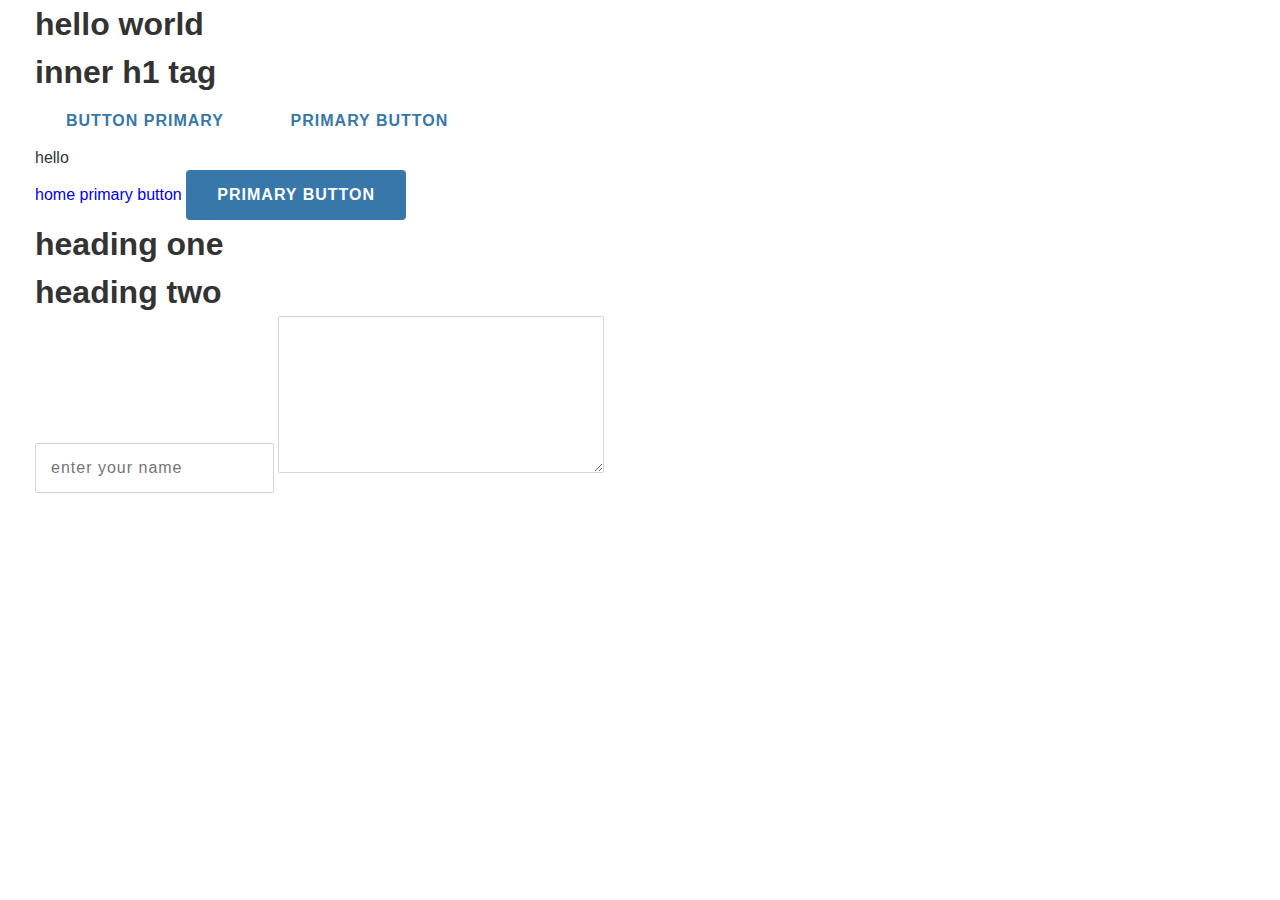
<file: global.html>
<!DOCTYPE html>
<html lang="en">
  <head>
    <meta charset="UTF-8" />
    <meta http-equiv="X-UA-Compatible" content="IE=edge" />
    <meta name="viewport" content="width=device-width, initial-scale=1.0" />
    <title>Document</title>
    <link rel="stylesheet" href="./css/style.css">
  </head>
  <body class="wrapper">
    <h1>hello world</h1>
    <div class="container">
      <h1>inner h1 tag</h1>
      <a href="#" class="button-primary-light">button primary</a>
      <button class="button-primary-light">primary button</button>
    </div>
    <ul>
      <li>hello</li>
    </ul>
    <a href="#">home</a>
    <a href="#" class="button-primary-darkbfull-width-desktop"> primary button</a>
    <button class="button-primary-dark">primary button</button>
    <div class="section-tittle">
      <h1 class="title">heading one</h1>
      <div class="underline"></div>
    </div>
    <div class="section-tittle">
      <h1 class="title">heading two</h1>
      <div class="underline"></div>
    </div>
    <input type="text" class="primary-input" placeholder="enter your name">
    <textarea name="" id="" cols="30" rows="5" class="primary-textarea"></textarea>
  </body> 
</html>
</file>
<file: css/style.css>
/* global variables */
:root {
    --clr-primary: #3777aa;
    --clr-primary-light: #2284d3;
    --clr-white: #ffffff;
    --clr-white-light: #f0f0f0;
    --clr-shadow: #00000029;
    --clr-black: #333333;
    --clr-black-30: rgba(34, 32, 32, 0.3);
    --clr-black-80: #222020cc;
    --clr-black-90: #212020e6;
    --clr-pink-light: #fdf2f2;
    --clr-blue-light: #f2fdfb;
  
    --transition: all 0.3s linear;
    --box-shadow-light: 0px 3px 7px var(--clr-shadow);
    --box-shadow-dark: 0px 3px 7px var(--clr-black-30);
    --font-family: Arial, Helvetica, sans-serif;
    --radius: 4px;
  }
  
  /* Global Styles */
  *,
  ::after,
  ::before {
    margin: 0px;
    padding: 0px;
    box-sizing: border-box;
  }
  *:focus {
    outline-width: 2px;
    outline-offset: 1px;
    outline-color: var(--clr-primary);
  }
  body {
    color: var(--clr-black);
    background: var(--clr-white);
    font-family: var(--font-family);
    line-height: 1.5;
  }
  ul {
    list-style-type: none;
  }
  a {
    text-decoration: none;
  }
  img {
    display: block;
  }
  
  /* global classes */
  .wrapper {
    width: 100%;
    padding-left: 20px;
    padding-right: 20px;
    max-width: 1250px;
    margin-left: auto;
    margin-right: auto;
  }
  .display-block {
    display: block !important;
  }
  .text-container {
    max-width: 1000px;
    margin-left: auto;
    margin-right: auto;
  }
  .text-center {
    text-align: center;
  }
  .text-left {
    text-align: left;
  }
  .text-right {
    text-align: right;
  }
  .section-title .title {
    font-size: 30px;
    font-weight: bold;
    margin-bottom: 15px;
    text-align: center;
    text-transform: capitalize;
    color: var(--clr-primary);
  }
  .section-title .underline {
    width: 60px;
    height: 5px;
    background: var(--clr-primary);
    margin-left: auto;
    margin-right: auto;
  }
  @media screen and (max-width: 991px) {
    .full-width-mobile {
      width: 100%;
    }
  }
  @media screen and (min-width: 992px) {
    .full-width-desktop {
      width: 100%;
    }
  }
  .light-pink-background {
    background: var(--clr-pink-light);
  }
  .light-blue-background {
    background: var(--clr-blue-light);
  }
  
  /* buttons & inputs */
  .button-primary-dark,
  .button-primary-light {
    font-weight: bold;
    border: none;
    border: none;
    cursor: pointer;
    height: 45px;
    transition: var(--transition);
    font-size: 16px;
    text-transform: uppercase;
    letter-spacing: 1px;
    padding-left: 20px;
    padding-right: 20px;
    min-width: 200px;
    display: inline-flex;
    justify-content: center;
    align-items: center;
    border-radius: var(--radius);
  }
  .button-primary-dark {
    background: var(--clr-primary);
    color: var(--clr-white);
  }
  .button-primary-light {
    background: var(--clr-white);
    color: var(--clr-primary);
  }
  .button-primary-dark:hover {
    background: var(--clr-primary-light);
  }
  .button-primary-light:hover {
    background: var(--clr-white-light);
  }
  .primary-input,
  .primary-textarea {
    height: 45px;
    font-size: 16px;
    line-height: 25px;
    padding-left: 15px;
    padding-right: 15px;
    border-radius: 2px;
    border: 1px solid var(--clr-shadow);
    background: var(--clr-white);
    letter-spacing: 1px;
    font-family: var(--font-family);
  }
  .primary-textarea {
    height: unset;
    padding-top: 15px;
    padding-bottom: 15px;
    resize: vertical;
  }
  
  @media screen and (min-width: 769px) {
    .button-primary-dark,
    .button-primary-light {
      height: 50px;
      min-width: 220px;
    }
    .primary-input {
      height: 50px;
    }
  }
  
  /* animations */
  @keyframes bounceAnimation {
    0% {
      transform: scale(0.8);
    }
    100% {
      transform: scale(1.02);
    }
  }
</file>
<file: css/common.css>
/* home-page-hero-container */
.page-hero-container {
    width: 100%;
  }
  .page-hero-container .hero-img-component {
    aspect-ratio: 375/220;
    overflow: hidden;
  }
  .page-hero-container .img-container,
  .page-hero-container img {
    width: 100%;
    height: 100%;
    object-fit: cover;
  }
  .page-hero-container .hero-box {
    width: 100%;
    background: var(--clr-primary);
    min-height: 250px;
    display: flex;
    justify-content: center;
    align-items: center;
  }
  .page-hero-container .hero-content {
    display: flex;
    flex-direction: column;
    row-gap: 30px;
  }
  .page-hero-container .heading {
    color: var(--clr-white);
    font-size: 24px;
    letter-spacing: 1px;
  }
  .page-hero-container .desc {
    color: var(--clr-white);
    font-size: 16px;
    font-weight: bold;
    letter-spacing: 1px;
  }
  .page-hero-container .small-heading {
    font-size: 18px;
    letter-spacing: 1px;
    text-transform: uppercase;
    color: var(--clr-white);
  }
  @media screen and (min-width: 992px) {
    .page-hero-container {
      position: relative;
    }
    .page-hero-container .hero-img-component {
      aspect-ratio: 1920/700;
      position: relative;
    }
    .home-page.page-hero-container .hero-img-component {
      aspect-ratio: 1920/1080;
      position: relative;
    }
    .page-hero-container .heading {
      font-size: 64px;
    }
    .page-hero-container .hero-img-component::before {
      position: absolute;
      content: "";
      width: 100%;
      height: 100%;
      top: 0;
      left: 0;
      background: var(--clr-black-80);
    }
    .page-hero-container .hero-box {
      position: absolute;
      background: transparent;
      top: 50%;
      left: 50%;
      transform: translate(-50%, -50%);
    }
    .page-hero-container .small-heading {
      font-size: 34px;
    }
    .page-hero-container .home-button {
      animation: bounceAnimation linear 3s infinite alternate;
    }
  }
  
  /* featured-courses */
  .single-course {
    width: 100%;
    background: var(--clr-white);
    height: 100%;
    box-shadow: var(--box-shadow-light);
    border-radius: var(--radius);
    transition: var(--transition);
  }
  .single-course:hover {
    transform: translateY(-2px) scale(1.002);
    box-shadow: var(--box-shadow-dark);
  }
  .single-course .img-container {
    aspect-ratio: 355/250;
    overflow: hidden;
  }
  .single-course .img-container img {
    width: 100%;
    height: 100%;
    border-top-left-radius: var(--radius);
    border-top-right-radius: var(--radius);
    object-fit: cover;
    transition: var(--transition);
  }
  .single-course .course-title p {
    font-size: 22px;
    font-weight: bold;
    text-align: center;
    text-transform: capitalize;
    color: var(--clr-primary);
    margin-top: 30px;
    margin-bottom: 30px;
    padding-left: 10px;
    padding-right: 10px;
  }
  @media screen and (min-width: 992px) {
    .single-course .img-container {
      aspect-ratio: 396/300;
    }
    .single-course:hover img {
      transform: scale(1.05) rotateZ(2deg);
    }
  }
  
  /* layout classes */
  .three-column-layout {
    display: grid;
    grid-template-columns: 1fr;
    gap: 30px;
  }
  @media screen and (min-width: 769px) {
    .three-column-layout {
      grid-template-columns: 1fr 1fr;
    }
  }
  @media screen and (min-width: 992px) {
    .three-column-layout {
      grid-template-columns: 1fr 1fr 1fr;
    }
  }
  
  /* contact-promotion */
  .contact-promotion {
    width: 100%;
  }
  .contact-promotion .contact-promo-img {
    position: relative;
    aspect-ratio: 355/400;
    overflow: hidden;
    border-radius: var(--radius);
  }
  .contact-promotion .contact-promo-img::before {
    position: absolute;
    content: "";
    width: 100%;
    height: 100%;
    top: 0;
    left: 0;
    background: var(--clr-black-80);
  }
  .contact-promotion .contact-promo-img img {
    width: 100%;
    height: 100%;
    object-fit: cover;
    border-radius: var(--radius);
  }
  .contact-promotion .contact-info-container {
    position: absolute;
    top: 50%;
    left: 50%;
    transform: translate(-50%, -50%);
    width: 100%;
    height: 100%;
    display: flex;
    justify-content: center;
    flex-direction: column;
    align-items: center;
    row-gap: 40px;
  }
  .contact-promotion .contact-info-container .contact-heading {
    font-size: 30px;
    color: var(--clr-white);
    letter-spacing: 1px;
    text-transform: capitalize;
  }
  @media screen and (min-width: 992px) {
    .contact-promotion .contact-promo-img {
      aspect-ratio: 1250/437;
    }
    .contact-promotion .contact-info-container .contact-heading {
      font-size: 44px;
    }
  }
  
  /* padding classes */
  @media screen and (max-width: 991px) {
    .paddingTopMobile-ten {
      padding-top: 10px !important;
    }
    .paddingTopMobile-twenty {
      padding-top: 20px !important;
    }
    .paddingTopMobile-thirty {
      padding-top: 30px !important;
    }
    .paddingTopMobile-forty {
      padding-top: 40px !important;
    }
    .paddingTopMobile-fifty {
      padding-top: 50px !important;
    }
    .paddingBottomMobile-ten {
      padding-bottom: 10px !important;
    }
    .paddingBottomMobile-twenty {
      padding-bottom: 20px !important;
    }
    .paddingBottomMobile-thirty {
      padding-bottom: 30px !important;
    }
    .paddingBottomMobile-forty {
      padding-bottom: 40px !important;
    }
    .paddingBottomMobile-fifty {
      padding-bottom: 50px !important;
    }
  }
  @media screen and (min-width: 992px) {
    .paddingTopDesktop-ten {
      padding-top: 10px !important;
    }
    .paddingTopDesktop-twenty {
      padding-top: 20px !important;
    }
    .paddingTopDesktop-thirty {
      padding-top: 30px !important;
    }
    .paddingTopDesktop-forty {
      padding-top: 40px !important;
    }
    .paddingTopDesktop-fifty {
      padding-top: 50px !important;
    }
    .paddingTopDesktop-sixty {
      padding-top: 60px !important;
    }
    .paddingTopDesktop-seventy {
      padding-top: 70px !important;
    }
    .paddingTopDesktop-eighty {
      padding-top: 80px !important;
    }
    .paddingTopDesktop-ninety {
      padding-top: 90px !important;
    }
    .paddingTopDesktop-hundred {
      padding-top: 100px !important;
    }
    .paddingBottomDesktop-ten {
      padding-bottom: 10px !important;
    }
    .paddingBottomDesktop-twenty {
      padding-bottom: 20px !important;
    }
    .paddingBottomDesktop-thirty {
      padding-bottom: 30px !important;
    }
    .paddingBottomDesktop-forty {
      padding-bottom: 40px !important;
    }
    .paddingBottomDesktop-fifty {
      padding-bottom: 50px !important;
    }
    .paddingBottomDesktop-sixty {
      padding-bottom: 60px !important;
    }
    .paddingBottomDesktop-seventy {
      padding-bottom: 70px !important;
    }
    .paddingBottomDesktop-eighty {
      padding-bottom: 80px !important;
    }
    .paddingBottomDesktop-ninety {
      padding-bottom: 90px !important;
    }
    .paddingBottomDesktop-hundred {
      padding-bottom: 100px !important;
    }
  }
</file>
<file: css/navbar.css>
/* navbar styles */
.nav-container {
    background: var(--clr-black-90);
    width: 100%;
    min-height: 50px;
    display: flex;
    justify-content: center;
    align-items: center;
    top: -70px;
  }
  .nav-container.sticky-nav {
    position: fixed;
    top: 0;
    left: 0;
    z-index: 9;
    transform: translateY(0%);
    transition: var(--transition);
  }
  .nav-center {
    display: grid;
    grid-template-columns: repeat(2, 1fr);
    align-items: center;
    justify-content: center;
    width: 100%;
  }
  .nav-links-main {
    display: none;
  }
  .nav-container .logo-section {
    width: 30px;
  }
  .nav-container .hamburger {
    width: 25px;
    display: flex;
    justify-self: flex-end;
  }
  .nav-social-links-main {
    display: none;
  }
  @media screen and (min-width: 992px) {
    .nav-container {
      min-height: 70px;
    }
    .nav-center {
      grid-template-columns: repeat(3, 1fr);
    }
    .nav-container .logo-section {
      width: 50px;
      cursor: pointer;
    }
    .nav-container .hamburger {
      display: none;
    }
    .nav-container .nav-links-main {
      display: flex;
    }
    .nav-container .nav-links {
      display: flex;
      column-gap: 30px;
    }
    .nav-container .nav-link {
      font-size: 16px;
      color: var(--clr-white);
      font-weight: bold;
      text-transform: capitalize;
      letter-spacing: 1px;
      padding: 5px 10px;
      border-radius: var(--radius);
    }
    .nav-container .nav-link.active,
    .nav-container .nav-link:hover {
      transition: var(--transition);
      background: var(--clr-white-light);
      color: var(--clr-black);
    }
    .nav-social-links-main {
      display: flex;
      justify-content: flex-end;
    }
    .nav-social-links-main .nav-social-links {
      display: flex;
      justify-content: center;
      align-items: center;
      column-gap: 10px;
    }
    .nav-social-links-main .nav-social-link {
      width: 30px;
      height: 30px;
      border-radius: 50%;
      border: 1px solid var(--clr-white);
      display: flex;
      justify-content: center;
      align-items: center;
    }
    .nav-social-links-main .nav-social-link:hover {
      transition: var(--transition);
      transform: translateY(-3px);
    }
    .nav-social-links-main img {
      width: 14px;
    }
  }
</file>
<file: css/sidebar.css>
/* sidebar styles */
.sidebar-container {
    width: 100%;
    background: var(--clr-black);
    position: fixed;
    top: 0;
    left: -100%;
    height: 100vh;
    transition: var(--transition);
    /* transform: translateX(-100%); */
    opacity: 0;
    z-index: 10;
  }
  .sidebar-container.show-sidebar {
    opacity: 1;
    /* transform: translateX(0%); */
    left: 0%;
  }
  .sidebar-container .logo-section {
    width: 30px;
  }
  .sidebar-container .close-button {
    width: 25px;
  }
  .sidebar-container .side-header {
    width: 100%;
    height: 50px;
    display: flex;
    justify-content: space-between;
    align-items: center;
  }
  .sidebar-container .sidebar-content {
    width: 100%;
    height: 100%;
    display: flex;
    justify-content: center;
  }
  .sidebar-container .sidebar-links {
    display: flex;
    flex-direction: column;
    align-items: center;
    row-gap: 30px;
  }
  .sidebar-container .sidebar-links .nav-link {
    color: var(--clr-white);
    font-weight: bold;
    letter-spacing: 1px;
    text-transform: capitalize;
    padding: 5px 10px;
    border-radius: var(--radius);
  }
  .sidebar-container .sidebar-content .nav-link.active {
    background: var(--clr-white-light);
    color: var(--clr-black);
  }
</file>
<file: css/footer.css>
/* footer */
.footer-container {
    width: 100%;
    min-height: 300px;
    background: url("./../assets/footer-img.jpeg") no-repeat center/cover;
    position: relative;
    z-index: 1;
    display: flex;
    justify-content: center;
    align-items: center;
  }
  .footer-container::before {
    content: "";
    position: absolute;
    top: 0;
    left: 0;
    width: 100%;
    height: 100%;
    background: var(--clr-black-90);
    z-index: -1;
  }
  .footer-container .footer-center {
    display: flex;
    flex-direction: column;
    row-gap: 30px;
  }
  .footer-container .footer-links {
    display: flex;
    justify-content: center;
    column-gap: 30px;
    align-items: center;
  }
  .footer-container .footer-link {
    font-size: 16px;
    color: var(--clr-white);
    text-transform: capitalize;
    letter-spacing: 1px;
    font-weight: bold;
  }
  .footer-container .footer-link:hover,
  .footer-container .footer-link.active {
    color: var(--clr-white-light);
    text-decoration: underline;
    transition: var(--transition);
  }
  .footer-container .social-links {
    display: flex;
    justify-content: center;
    align-items: center;
    column-gap: 10px;
  }
  .footer-container .social-link {
    width: 40px;
    height: 40px;
    border-radius: 50%;
    border: 1px solid var(--clr-white);
    display: flex;
    justify-content: center;
    align-items: center;
  }
  .footer-container .social-link:hover {
    transition: var(--transition);
    transform: translateY(-3px);
  }
  .footer-container .social-link img {
    width: 18px;
  }
  .footer-copy-right p {
    color: var(--clr-white);
    font-size: 16px;
    text-align: center;
    letter-spacing: 1px;
    line-height: 24px;
  }
</file>
<file: css/home.css>
/* our campuses section && each campus */
.each-campus {
  width: 100%;
  border-radius: var(--radius);
  background: var(--clr-white);
  box-shadow: var(--box-shadow-light);
  transition: var(--transition);
}
.each-campus:hover {
  box-shadow: var(--box-shadow-dark);
  transform: translateY(-2px) scale(1.002);
}
.each-campus .img-container {
  aspect-ratio: 355/250;
  position: relative;
}
.each-campus .img-container .share-icon-campus {
  width: 50px;
  height: 50px;
  position: absolute;
  left: 50%;
  bottom: 0%;
  transform: translate(-50%, 50%);
  background: var(--clr-white);
  border-radius: 50%;
  border: 7px solid var(--clr-pink-light);
  display: flex;
  justify-content: center;
  align-items: center;
  padding: 10px;
  transition: var(--transition);
}
.each-campus .img-container .share-icon-campus:hover {
  border-color: var(--clr-blue-light);
  background: var(--clr-pink-light);
}
.each-campus .img-container .share-icon-campus img {
  width: 100%;
}
.each-campus .img-container img {
  width: 100%;
  height: 100%;
  object-fit: cover;
  border-top-left-radius: var(--radius);
  border-top-right-radius: var(--radius);
}
.each-campus .campus-info {
  margin-top: 50px;
  margin-bottom: 30px;
  padding-left: 10px;
  padding-right: 10px;
}
.each-campus .campus-info .campus-title {
  font-size: 22px;
  text-transform: capitalize;
  color: var(--clr-primary);
  letter-spacing: 1px;
}
.each-campus .campus-info .desc {
  font-size: 16px;
  letter-spacing: 1px;
  margin-top: 25px;
  margin-bottom: 25px;
  display: -webkit-box;
  -webkit-line-clamp: 3;
  -webkit-box-orient: vertical;
  overflow: hidden;
}
.each-campus .campus-info .address {
  font-size: 16px;
  text-transform: capitalize;
  color: var(--clr-primary);
  letter-spacing: 1px;
}
@media screen and (min-width: 992px) {
  .each-campus .img-container {
    aspect-ratio: 396/250;
  }
}

/* our facilities section card styles */
.each-facility {
  width: 100%;
  background: var(--clr-white);
  border-radius: var(--radius);
  box-shadow: var(--box-shadow-light);
  transition: var(--transition);
}
.each-facility:hover {
  box-shadow: var(--box-shadow-dark);
  transform: translateY(-2px) scale(1.002);
}
.each-facility .img-container {
  aspect-ratio: 355/250;
  overflow: hidden;
}
.each-facility .img-container img {
  width: 100%;
  height: 100%;
  object-fit: cover;
  border-top-left-radius: var(--radius);
  border-top-right-radius: var(--radius);
  transition: var(--transition);
}
.each-facility .facility-info .facility-title {
  font-size: 22px;
  color: var(--clr-primary);
  text-transform: capitalize;
  letter-spacing: 1px;
}
.each-facility .facility-info .facility-desc {
  font-size: 16px;
  letter-spacing: 1px;
  display: -webkit-box;
  -webkit-line-clamp: 3;
  -webkit-box-orient: vertical;
  overflow: hidden;
  margin-top: 25px;
  padding-left: 10px;
  padding-right: 10px;
}
@media screen and (min-width: 992px) {
  .each-facility .img-container {
    aspect-ratio: 396/300;
  }
  .each-facility:hover img {
    transform: scale(1.05) rotateZ(-2deg);
  }
}
</file>
<file: css/single-featured.css>
/* single featured component */
.single-featured-container {
    width: 100%;
  }
  .single-featured-container .single-featured-image {
    width: 100%;
    aspect-ratio: 355/300;
    overflow: hidden;
    border-radius: var(--radius);
  }
  .single-featured-image img {
    width: 100%;
    height: 100%;
    border-radius: var(--radius);
    object-fit: cover;
  }
  .single-featured-text-component .about-info {
    display: flex;
    flex-direction: column;
    gap: 30px;
  }
  .single-featured-text-component .about-info p {
    font-size: 16px;
    letter-spacing: 1px;
  }
  .single-featured-text-component .contact-us-form {
    display: flex;
    flex-direction: column;
    gap: 30px;
    align-items: flex-start;
  }
  @media screen and (min-width: 992px) {
    .single-featured {
      display: flex;
      align-items: center;
      justify-content: space-between;
    }
    .single-featured-container.reverse-content .single-featured {
      flex-direction: row-reverse;
    }
    .single-featured-image,
    .single-featured-text-component {
      flex: 0 0 calc(50% - 30px);
    }
    .single-featured-container .single-featured-image {
      aspect-ratio: 625/550;
    }
  }
</file>
